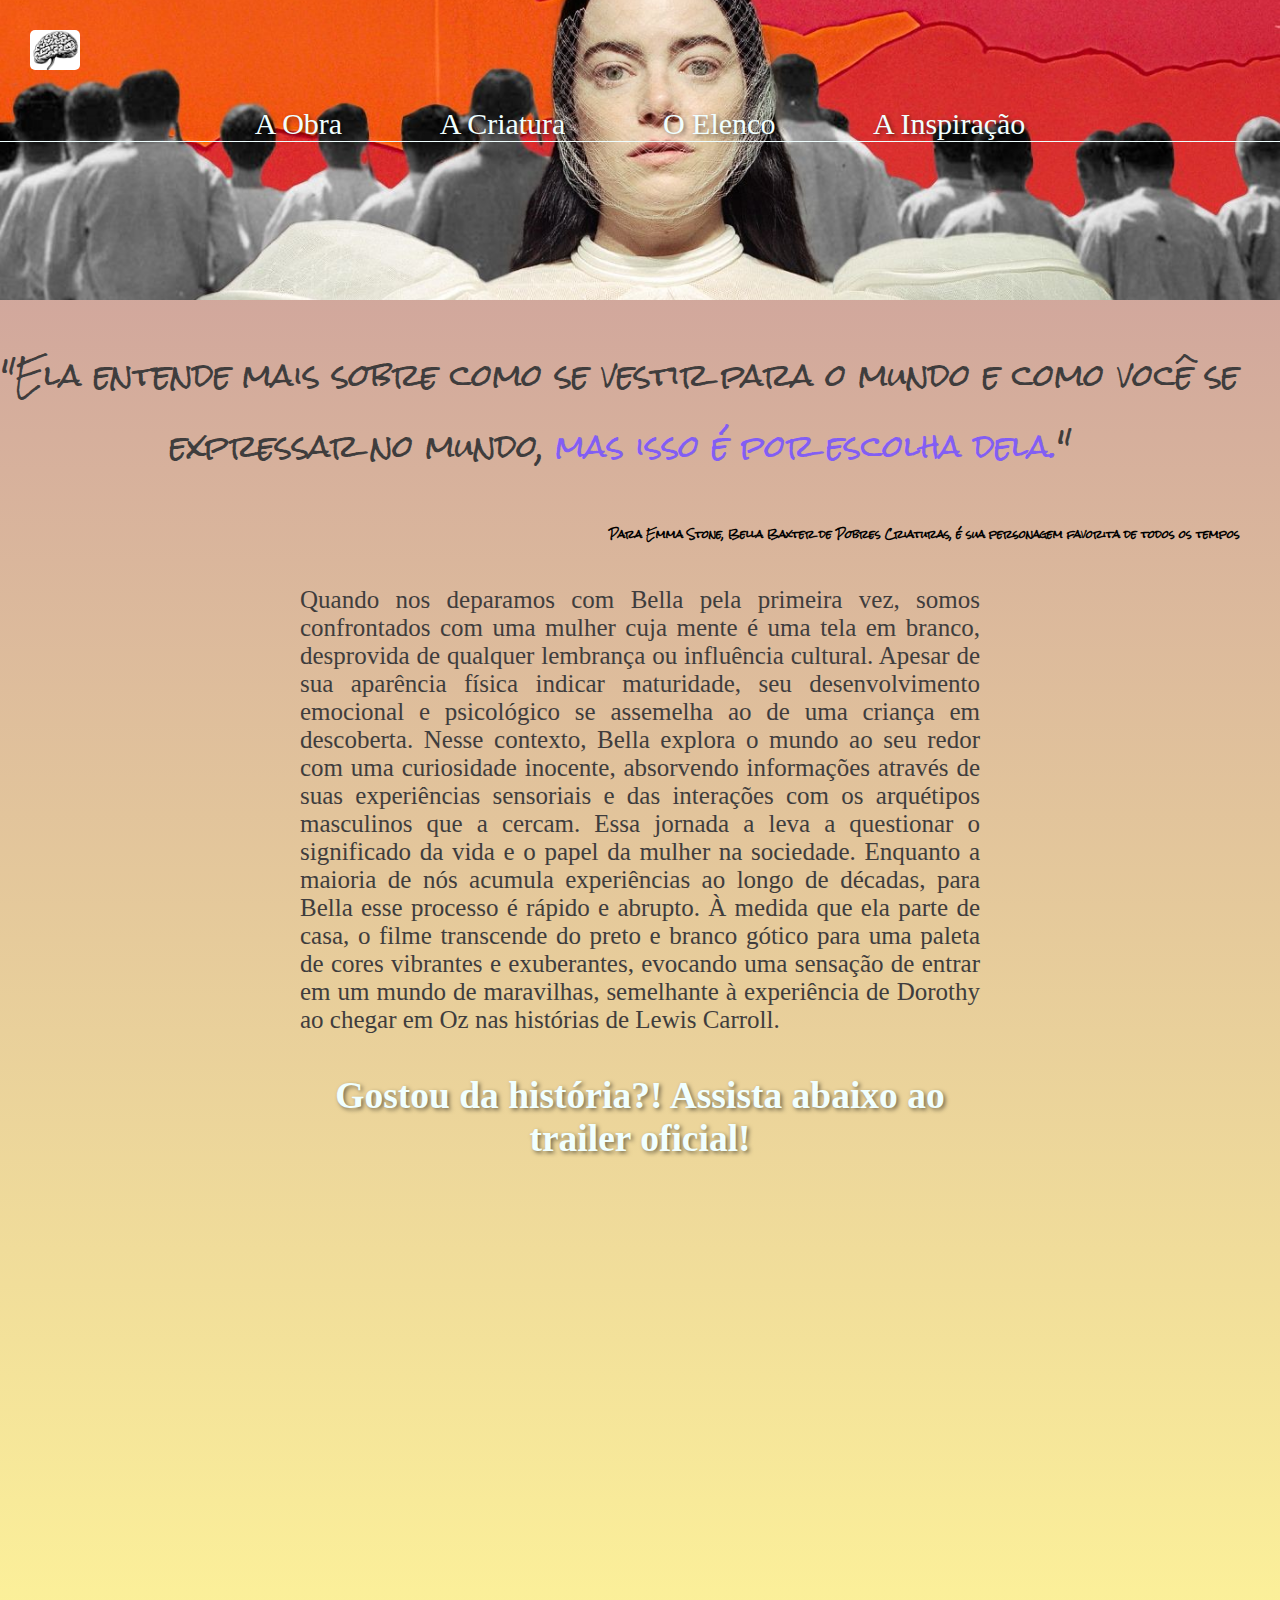
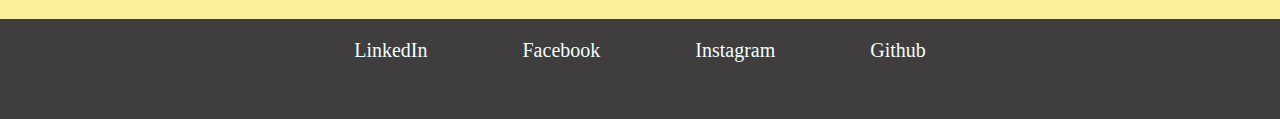
<file: acriatura.html>
<!DOCTYPE html>
<html lang="en">
  <head>
    <meta charset="UTF-8" />
    <meta name="viewport" content="width=device-width, initial-scale=1.0" />
    <title>A Criatura</title>
    <link rel="stylesheet" href="./assets/css/acriatura.css" />
  </head>
  <!--Fonte Rock Salt-->
  <link rel="preconnect" href="https://fonts.googleapis.com" />
  <link rel="preconnect" href="https://fonts.gstatic.com" crossorigin />
  <link
    href="https://fonts.googleapis.com/css2?family=Merienda:wght@300..900&family=Rock+Salt&family=Satisfy&family=Zeyada&display=swap"
    rel="stylesheet"
  />

  <body>
    <header>
      <!--Navegação-->
      <nav class="barraNavegacao">
        <span>
          <!--Logo-->
          <a href="index.html">
            <img
              src="./assets/img/poorthings (3).png"
              class="barraNavegacao__logo"
              alt="Ilustração de cérebro em gravura"
            />
          </a>
        </span>
        <span class="barraNavegacao__botao">
          <span
            ><a class="barraNavegacao__botao--1" href="aobra.html"
              >A Obra</a
            ></span
          >
          <span
            ><a class="barraNavegacao__botao--2" href="acriatura.html"
              >A Criatura</a
            ></span
          >
          <span
            ><a class="barraNavegacao__botao--3" href="oelenco.html"
              >O Elenco</a
            ></span
          >
          <span
            ><a class="barraNavegacao__botao--4" href="ainspiracao.html"
              >A Inspiração</a
            ></span
          >
        </span>
      </nav>
    </header>
    <section>
      <p class="titulo1">
        "Ela entende mais sobre como se vestir para o mundo e como você se
        expressar no mundo,
        <span class="purple"> mas isso é por escolha dela.</span>"
      </p>
      <div>
        <h1 class="citacao_emma">
          <b
            >Para Emma Stone, Bella Baxter de Pobres Criaturas, é sua personagem
            favorita de todos os tempos</b
          >
        </h1>
        <p class="texto_principal">
          Quando nos deparamos com Bella pela primeira vez, somos confrontados
          com uma mulher cuja mente é uma tela em branco, desprovida de qualquer
          lembrança ou influência cultural. Apesar de sua aparência física
          indicar maturidade, seu desenvolvimento emocional e psicológico se
          assemelha ao de uma criança em descoberta. Nesse contexto, Bella
          explora o mundo ao seu redor com uma curiosidade inocente, absorvendo
          informações através de suas experiências sensoriais e das interações
          com os arquétipos masculinos que a cercam. Essa jornada a leva a
          questionar o significado da vida e o papel da mulher na sociedade.
          Enquanto a maioria de nós acumula experiências ao longo de décadas,
          para Bella esse processo é rápido e abrupto. À medida que ela parte de
          casa, o filme transcende do preto e branco gótico para uma paleta de
          cores vibrantes e exuberantes, evocando uma sensação de entrar em um
          mundo de maravilhas, semelhante à experiência de Dorothy ao chegar em
          Oz nas histórias de Lewis Carroll.
        </p>
      </div>
      <div class="trailer">
        <div class="trailer_texto">
          <h2>Gostou da história?! Assista abaixo ao trailer oficial!</h2>
        </div>
        <iframe
          width="560"
          height="315"
          src="https://www.youtube.com/embed/9DEOJkmZLd8?si=k1knmjgFUyvX6itK"
          title="YouTube video player"
          frameborder="0"
          allow="accelerometer; autoplay; clipboard-write; encrypted-media; gyroscope; picture-in-picture; web-share"
          referrerpolicy="strict-origin-when-cross-origin"
          allowfullscreen
        ></iframe>
      </div>
    </section>
    <footer class="rodape_style">
      <!-- Código HTML do rodapé -->
      <span>
        <span
          ><a
            href="https://www.linkedin.com/in/igorarauj/"
            class="rodape_botao1"
            >LinkedIn</a
          ></span
        >
        <span
          ><a href="https://web.facebook.com/igormarauj/" class="rodape_botao2"
            >Facebook</a
          ></span
        >
        <span
          ><a href="https://www.instagram.com/igorarauj/" class="rodape_botao3"
            >Instagram</a
          ></span
        >
        <span
          ><a href="https://github.com/IgorArauj12" class="rodape_botao4"
            >Github</a
          ></span
        >
      </span>
    </footer>
  </body>
</html>
</file>
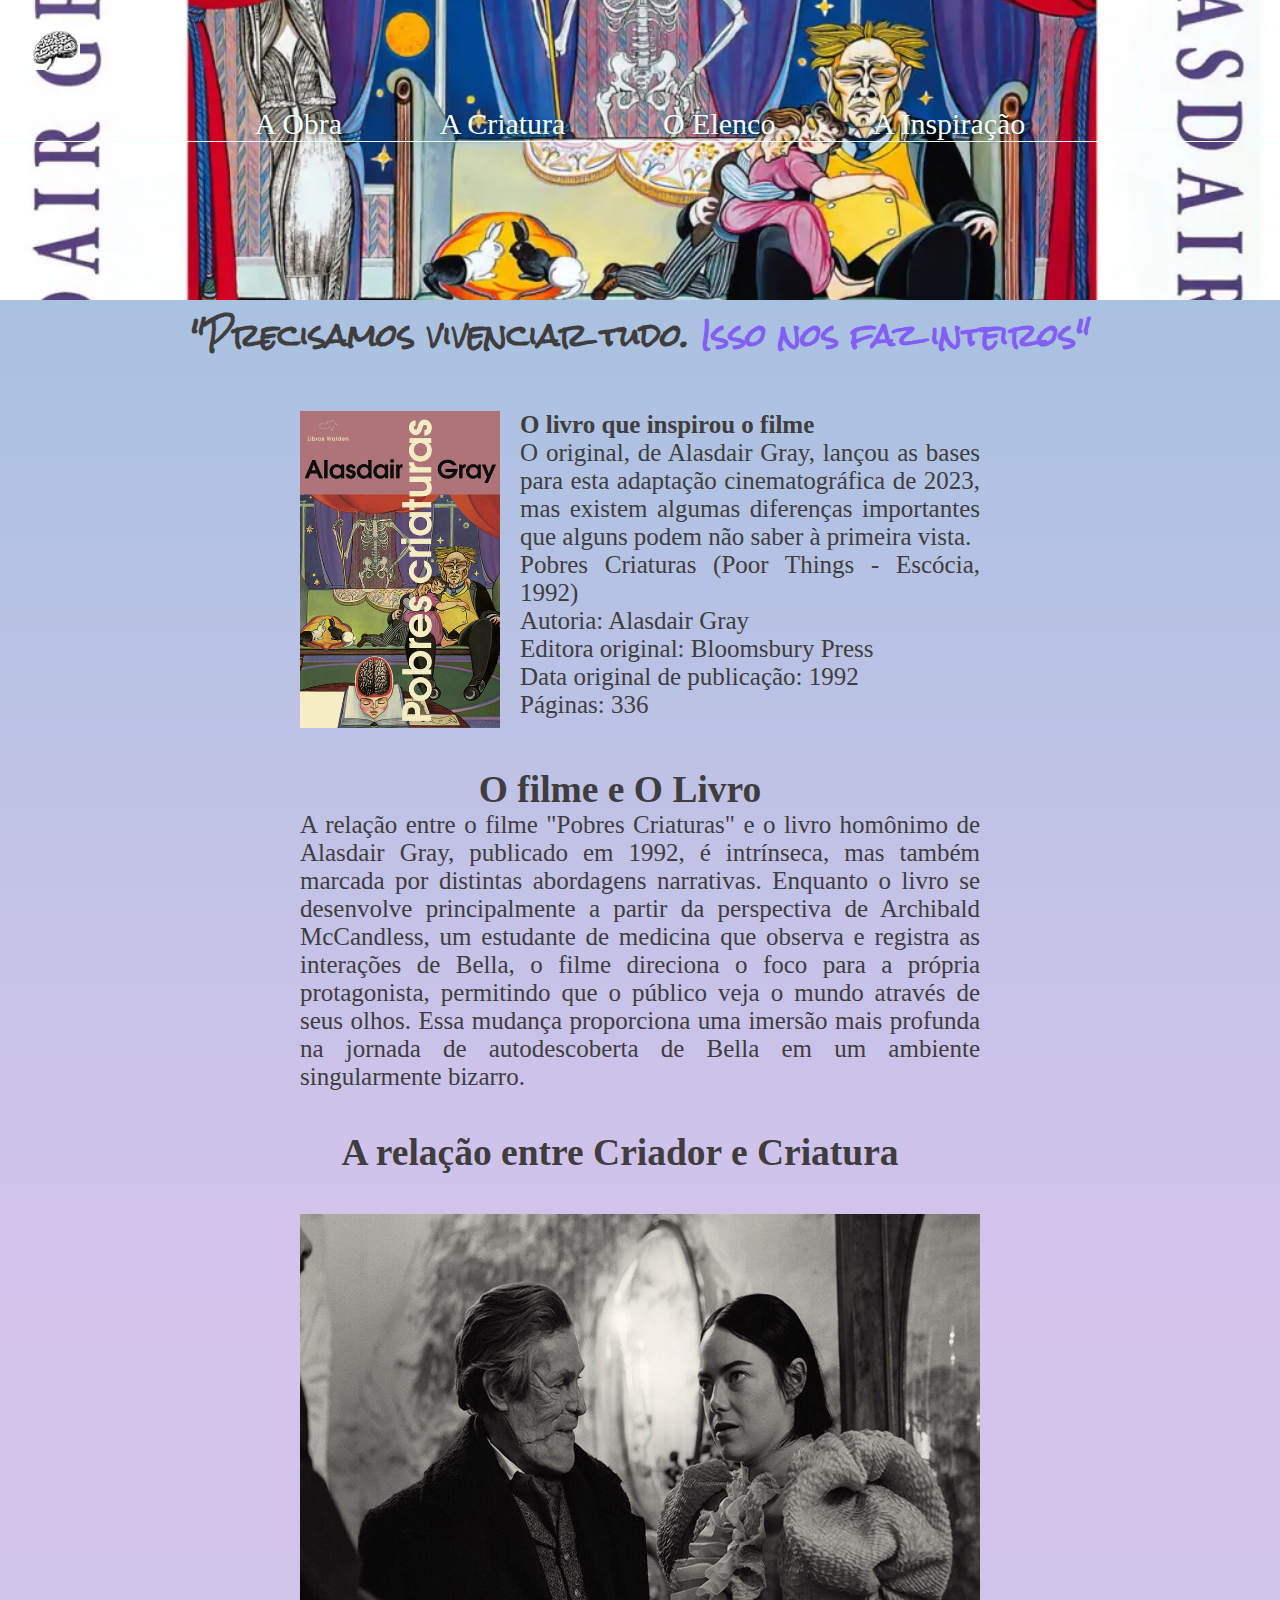
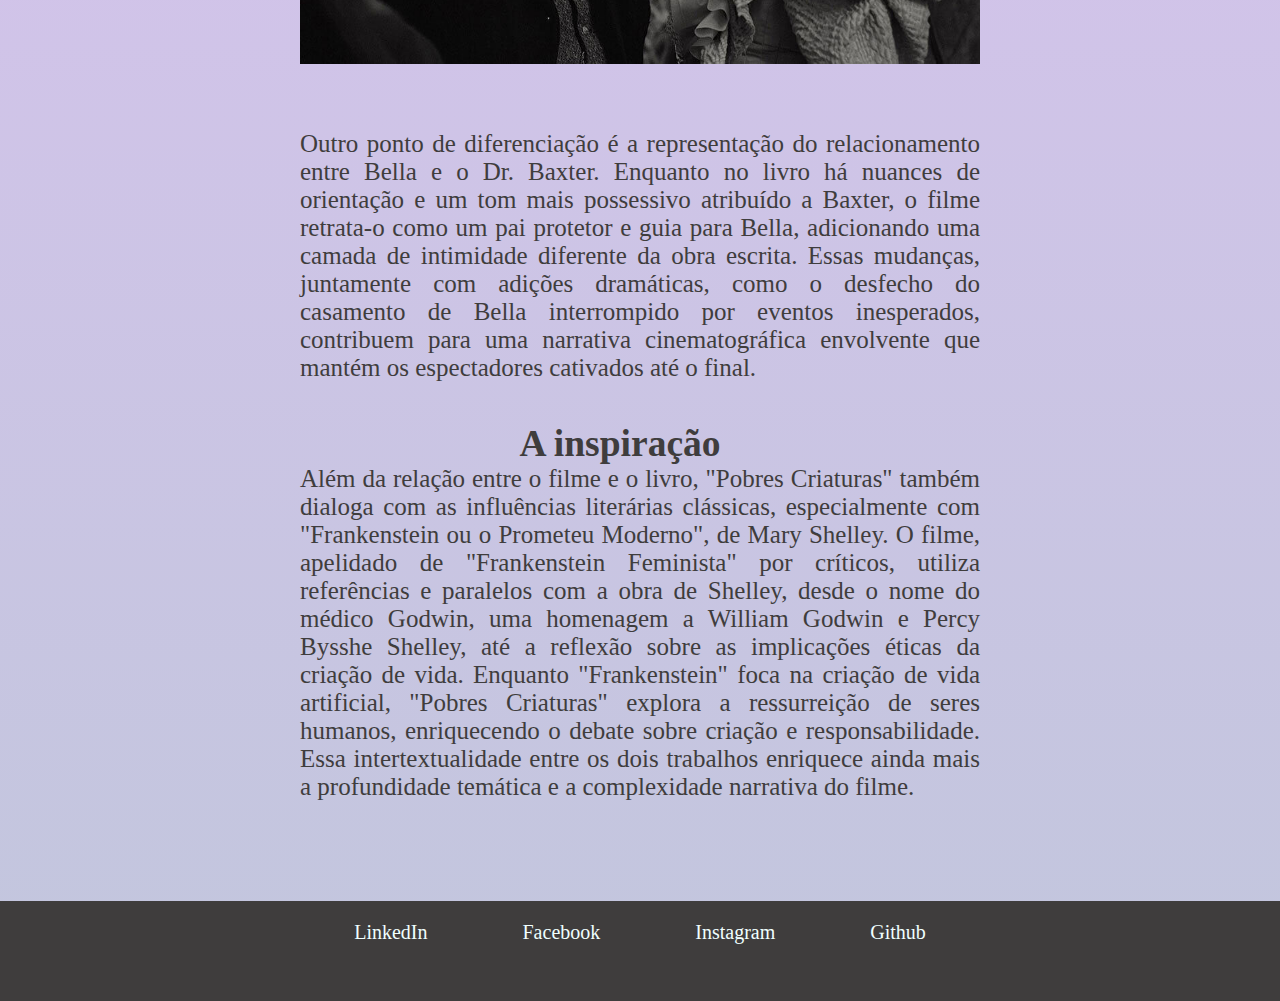
<file: ainspiracao.html>
<!DOCTYPE html>
<html lang="en">
  <head>
    <meta charset="UTF-8" />
    <meta name="viewport" content="width=device-width, initial-scale=1.0" />
    <title>A Inspiração</title>
    <link rel="stylesheet" href="./assets/css/ainspiracao.css" />
  </head>

  <!--Fonte Rock Salt-->
  <link rel="preconnect" href="https://fonts.googleapis.com" />
  <link rel="preconnect" href="https://fonts.gstatic.com" crossorigin />
  <link
    href="https://fonts.googleapis.com/css2?family=Merienda:wght@300..900&family=Rock+Salt&family=Satisfy&family=Zeyada&display=swap"
    rel="stylesheet"
  />

  <body>
    <header>
      <!--Navegação-->
      <nav class="barraNavegacao">
        <span>
          <!--Logo-->
          <a href="index.html">
            <img
              src="./assets/img/poorthings (3).png"
              class="barraNavegacao__logo"
              alt="Ilustração de cérebro em gravura"
            />
          </a>
        </span>
        <span class="barraNavegacao__botao">
          <span
            ><a class="barraNavegacao__botao--1" href="aobra.html"
              >A Obra</a
            ></span
          >
          <span
            ><a class="barraNavegacao__botao--2" href="acriatura.html"
              >A Criatura</a
            ></span
          >
          <span
            ><a class="barraNavegacao__botao--3" href="oelenco.html"
              >O Elenco</a
            ></span
          >
          <span
            ><a class="barraNavegacao__botao--4" href="ainspiracao.html"
              >A Inspiração</a
            ></span
          >
        </span>
      </nav>
    </header>
    <section>
      <div class="titulo1">
        <p>
          <b>
            "Precisamos vivenciar tudo.
            <span class="purple">Isso nos faz inteiros"</span>
          </b>
        </p>
      </div>
      <div class="textos-inspiracao">
        <span class="capa-livro">
          <img
            src="./assets/img/livro.webp"
            alt="Capa do livro original"
            class="img_inspiracao"
          />
          <ol class="lista-livro">
            <li><b>O livro que inspirou o filme</b></li>
            <li>
              O original, de Alasdair Gray, lançou as bases para esta adaptação
              cinematográfica de 2023, mas existem algumas diferenças
              importantes que alguns podem não saber à primeira vista.
            </li>
            <li>Pobres Criaturas (Poor Things - Escócia, 1992)</li>
            <li>Autoria: Alasdair Gray</li>
            <li>Editora original: Bloomsbury Press</li>
            <li>Data original de publicação: 1992</li>
            <li>Páginas: 336</li>
          </ol>
        </span>
      </div>
      <div class="textos-inspiracao">
        <h2 class="subtitulos"><b>O filme e O Livro</b></h2>

        <p>
          A relação entre o filme "Pobres Criaturas" e o livro homônimo de
          Alasdair Gray, publicado em 1992, é intrínseca, mas também marcada por
          distintas abordagens narrativas. Enquanto o livro se desenvolve
          principalmente a partir da perspectiva de Archibald McCandless, um
          estudante de medicina que observa e registra as interações de Bella, o
          filme direciona o foco para a própria protagonista, permitindo que o
          público veja o mundo através de seus olhos. Essa mudança proporciona
          uma imersão mais profunda na jornada de autodescoberta de Bella em um
          ambiente singularmente bizarro.
        </p>

        <h2>
          <p class="subtitulos"><b>A relação entre Criador e Criatura</b></p>
        </h2>

        <img
          src="./assets/img/Carrossel (6).jpg"
          alt="Bella Baxter e Dr.Baxter"
          class="img-principal"
        />

        <p class="textos-padrao">
          Outro ponto de diferenciação é a representação do relacionamento entre
          Bella e o Dr. Baxter. Enquanto no livro há nuances de orientação e um
          tom mais possessivo atribuído a Baxter, o filme retrata-o como um pai
          protetor e guia para Bella, adicionando uma camada de intimidade
          diferente da obra escrita. Essas mudanças, juntamente com adições
          dramáticas, como o desfecho do casamento de Bella interrompido por
          eventos inesperados, contribuem para uma narrativa cinematográfica
          envolvente que mantém os espectadores cativados até o final.
        </p>
        <h2>
          <p class="subtitulos"><b>A inspiração</b></p>
        </h2>

        <p>
          Além da relação entre o filme e o livro, "Pobres Criaturas" também
          dialoga com as influências literárias clássicas, especialmente com
          "Frankenstein ou o Prometeu Moderno", de Mary Shelley. O filme,
          apelidado de "Frankenstein Feminista" por críticos, utiliza
          referências e paralelos com a obra de Shelley, desde o nome do médico
          Godwin, uma homenagem a William Godwin e Percy Bysshe Shelley, até a
          reflexão sobre as implicações éticas da criação de vida. Enquanto
          "Frankenstein" foca na criação de vida artificial, "Pobres Criaturas"
          explora a ressurreição de seres humanos, enriquecendo o debate sobre
          criação e responsabilidade. Essa intertextualidade entre os dois
          trabalhos enriquece ainda mais a profundidade temática e a
          complexidade narrativa do filme.
        </p>
      </div>
    </section>
    <footer class="rodape_style">
      <!-- Código HTML do rodapé -->
      <span>
        <span
          ><a
            href="https://www.linkedin.com/in/igorarauj/"
            class="rodape_botao1"
            >LinkedIn</a
          ></span
        >
        <span
          ><a href="https://web.facebook.com/igormarauj/" class="rodape_botao2"
            >Facebook</a
          ></span
        >
        <span
          ><a href="https://www.instagram.com/igorarauj/" class="rodape_botao3"
            >Instagram</a
          ></span
        >
        <span
          ><a href="https://github.com/IgorArauj12" class="rodape_botao4"
            >Github</a
          ></span
        >
      </span>
    </footer>
  </body>
</html>
</file>
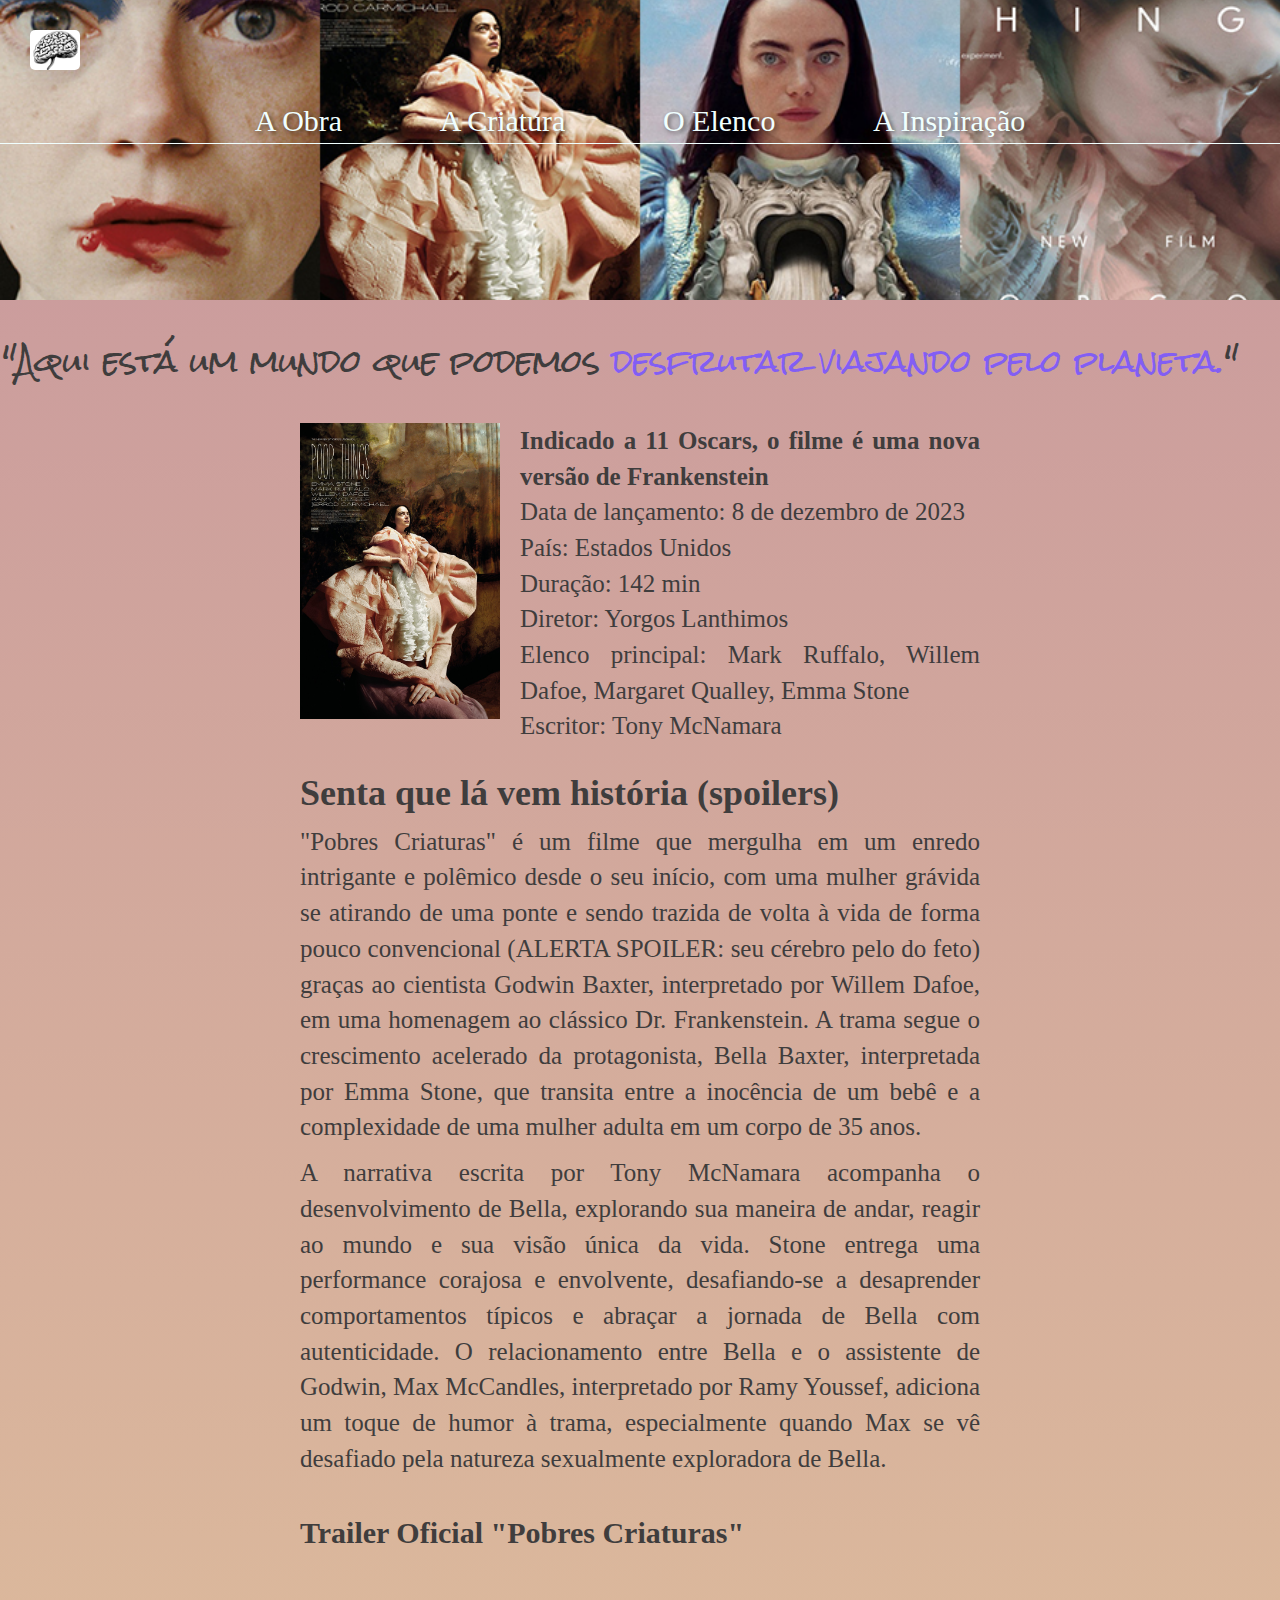
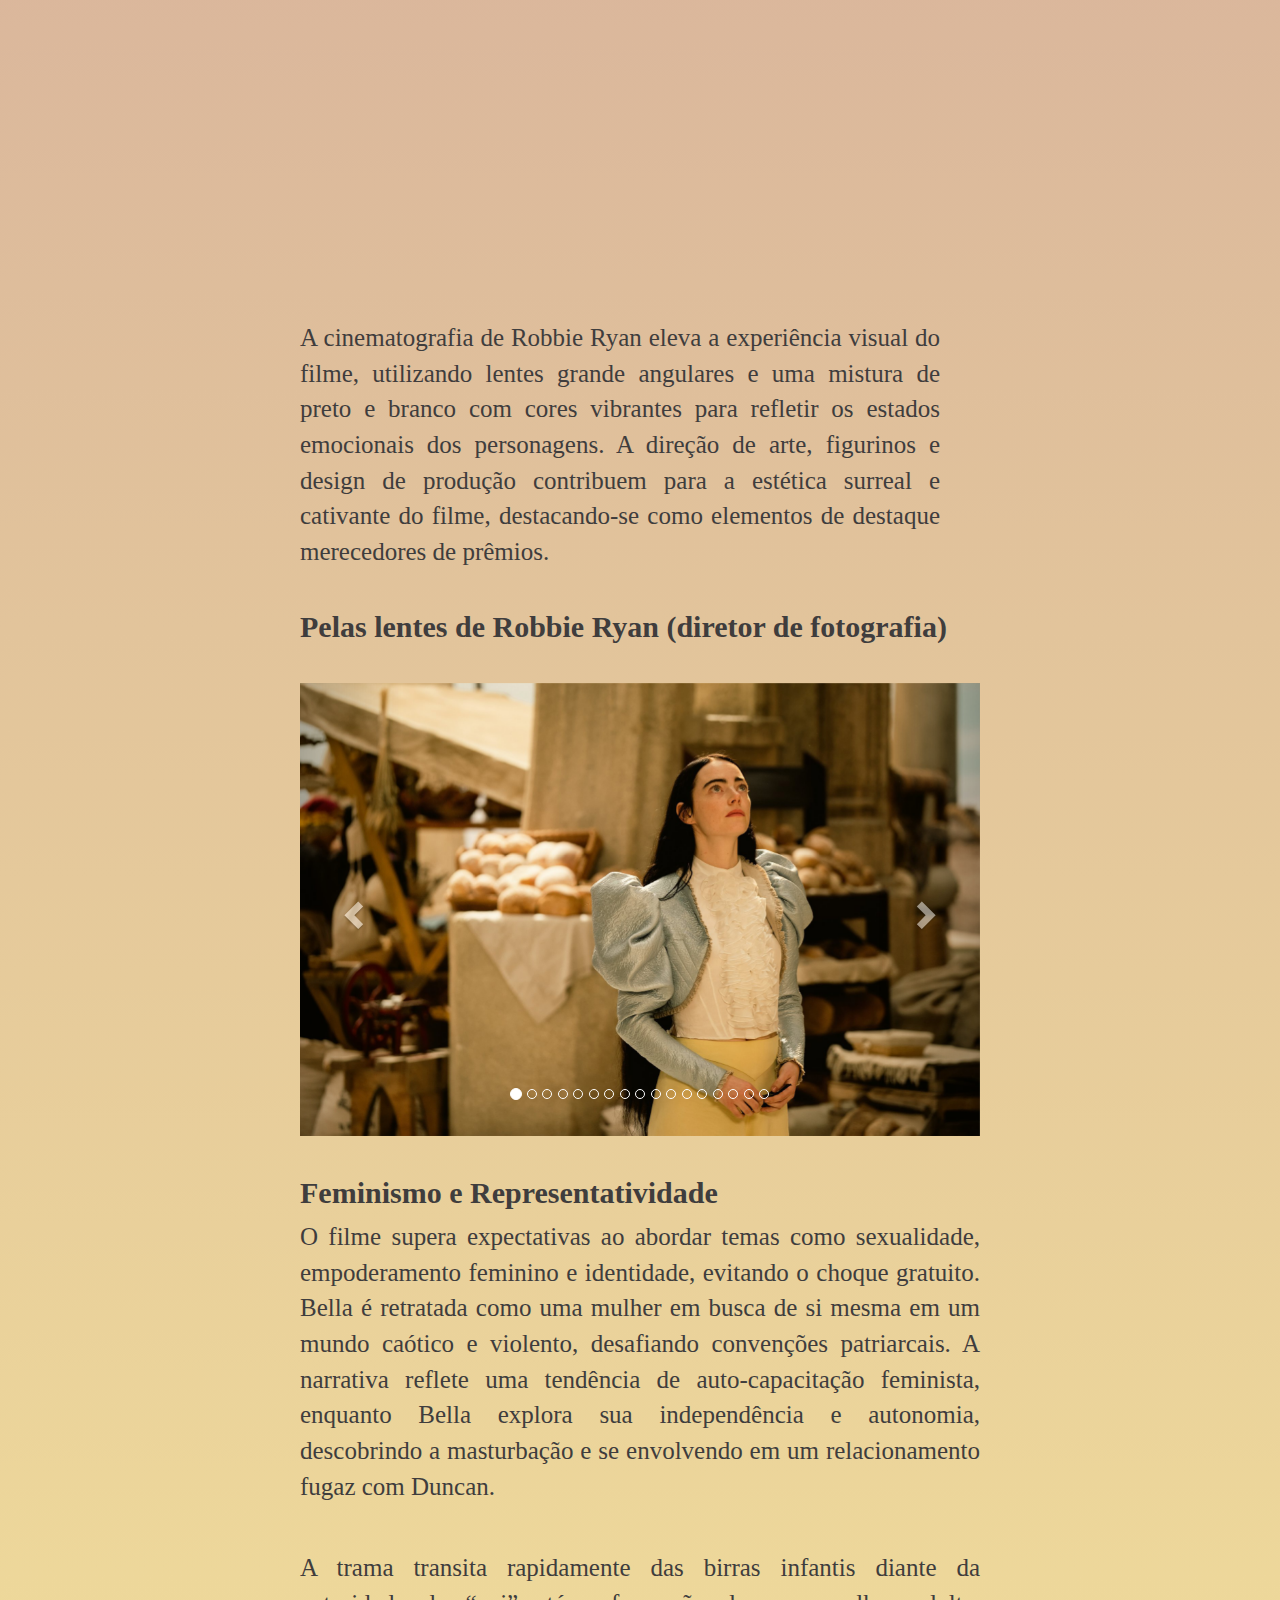
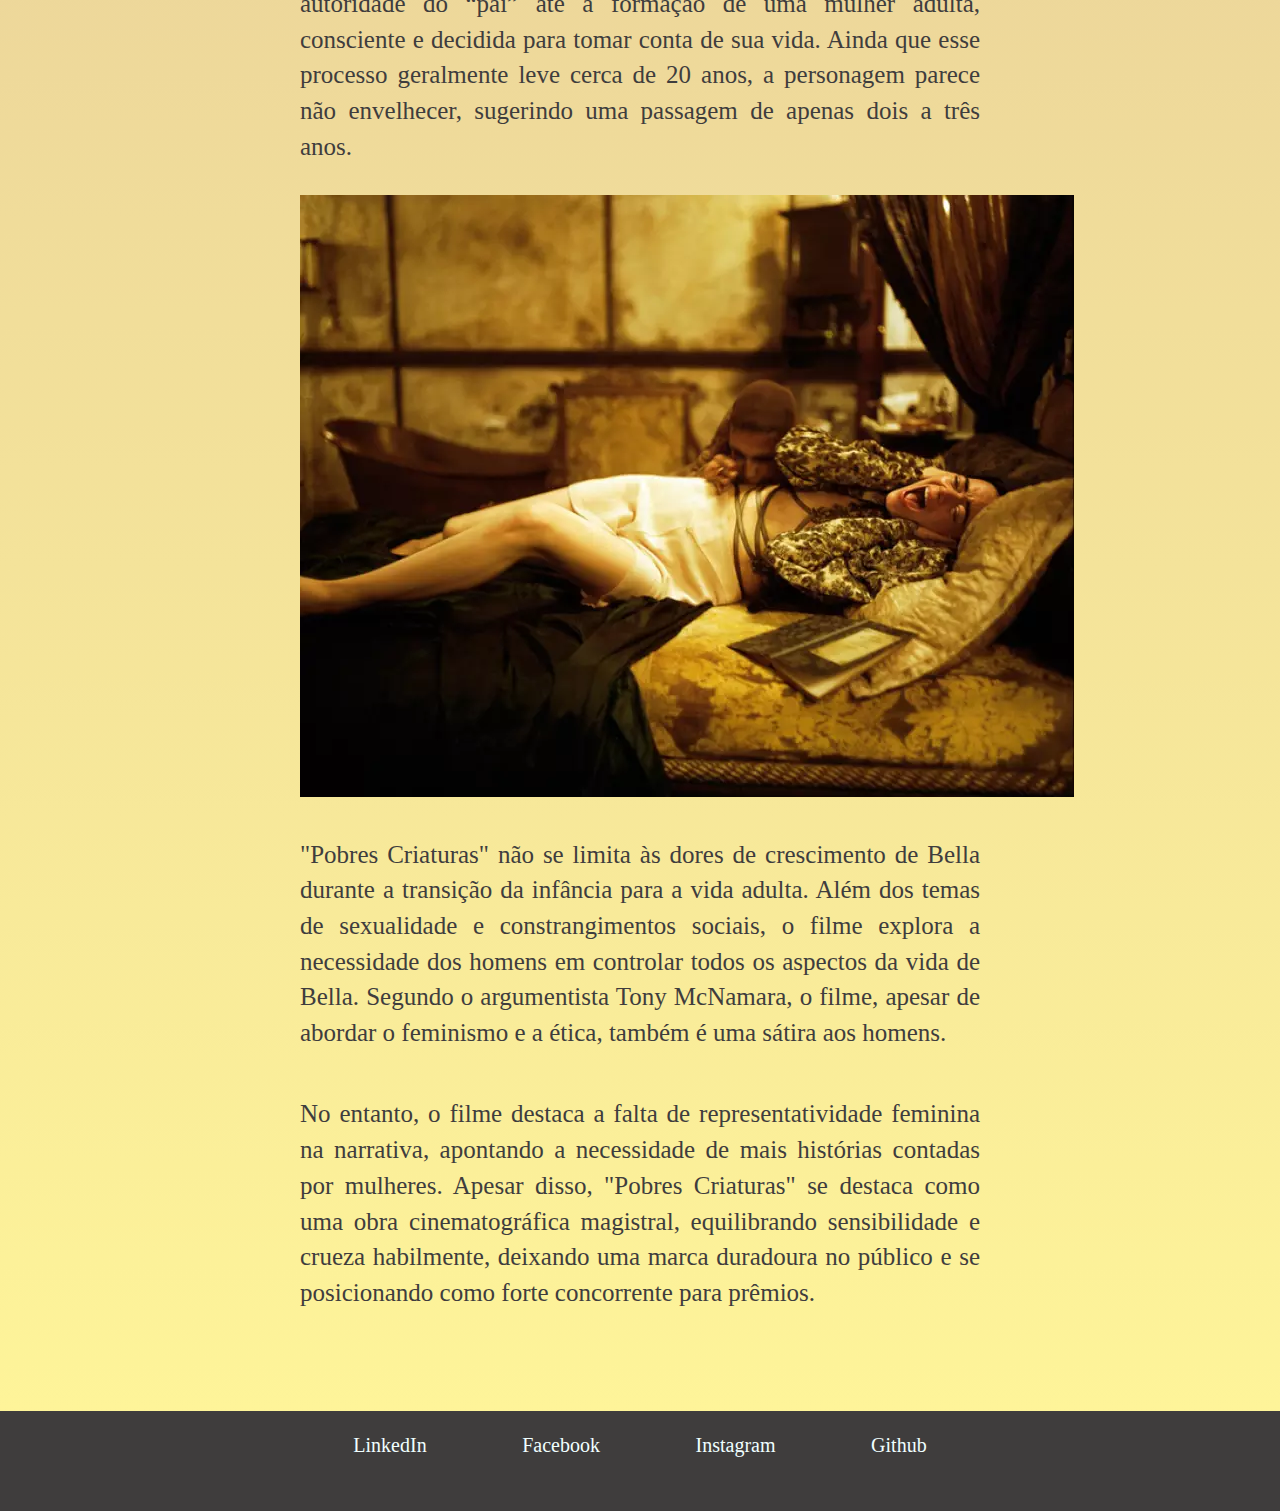
<file: aobra.html>
<!DOCTYPE html>
<html lang="en">
  <head>
    <meta charset="UTF-8" />
    <meta name="viewport" content="width=device-width, initial-scale=1.0" />
    <title>A Obra</title>
    <link rel="stylesheet" href="./assets/css/aobra.css" />
    <link
      rel="stylesheet"
      href="https://maxcdn.bootstrapcdn.com/bootstrap/3.3.7/css/bootstrap.min.css"
    />
    <script src="https://ajax.googleapis.com/ajax/libs/jquery/3.2.1/jquery.min.js"></script>
    <script src="https://maxcdn.bootstrapcdn.com/bootstrap/3.3.7/js/bootstrap.min.js"></script>
    <!--Fonte Rock Salt-->
    <link rel="preconnect" href="https://fonts.googleapis.com" />
    <link rel="preconnect" href="https://fonts.gstatic.com" crossorigin />
    <link
      href="https://fonts.googleapis.com/css2?family=Merienda:wght@300..900&family=Rock+Salt&family=Satisfy&family=Zeyada&display=swap"
      rel="stylesheet"
    />
  </head>
  <body>
    <header>
      <!--Navegação-->
      <nav class="barraNavegacao">
        <span>
          <!--Logo-->
          <a href="index.html">
            <img
              src="./assets/img/poorthings (3).png"
              class="barraNavegacao__logo"
              alt="Ilustração de cérebro em gravura"
            />
          </a>
        </span>
        <span class="barraNavegacao__botao">
          <span
            ><a class="barraNavegacao__botao--1" href="aobra.html"
              >A Obra</a
            ></span
          >
          <span
            ><a class="barraNavegacao__botao--2" href="acriatura.html"
              >A Criatura</a
            ></span
          >
          <span
            ><a class="barraNavegacao__botao--3" href="oelenco.html"
              >O Elenco</a
            ></span
          >
          <span
            ><a class="barraNavegacao__botao--4" href="ainspiracao.html"
              >A Inspiração</a
            ></span
          >
        </span>
      </nav>
    </header>
    <!--Behind scenes + Galeria de fotos | Onde foi gravado -->
    <section>
      <p class="titulo1">
        "Aqui está um mundo que podemos
        <span class="purple">desfrutar viajando pelo planeta.</span>"
      </p>
      <div>
        <article class="texto-main side-by-side">
          <span class="poster-texto">
            <img
              src="./assets/img/poorthings (1).jpg"
              class="img_obra"
              alt="segundo poster oficial da obra"
            />
            <ol class="lista-filme">
              <li>
                <b
                  >Indicado a 11 Oscars, o filme é uma nova versão de
                  Frankenstein</b
                >
              </li>
              <li>Data de lançamento: 8 de dezembro de 2023</li>
              <li>País: Estados Unidos</li>
              <li>Duração: 142 min</li>
              <li>Diretor: Yorgos Lanthimos</li>
              <li>
                Elenco principal: Mark Ruffalo, Willem Dafoe, Margaret Qualley,
                Emma Stone
              </li>
              <li>Escritor: Tony McNamara</li>
            </ol>
          </span>
          <main>
            <div>
              <h1><b>Senta que lá vem história (spoilers)</b></h1>
            </div>
            <p>
              "Pobres Criaturas" é um filme que mergulha em um enredo intrigante
              e polêmico desde o seu início, com uma mulher grávida se atirando
              de uma ponte e sendo trazida de volta à vida de forma pouco
              convencional (ALERTA SPOILER: seu cérebro pelo do feto) graças ao
              cientista Godwin Baxter, interpretado por Willem Dafoe, em uma
              homenagem ao clássico Dr. Frankenstein. A trama segue o
              crescimento acelerado da protagonista, Bella Baxter, interpretada
              por Emma Stone, que transita entre a inocência de um bebê e a
              complexidade de uma mulher adulta em um corpo de 35 anos.
            </p>
            <div>
              <p>
                A narrativa escrita por Tony McNamara acompanha o
                desenvolvimento de Bella, explorando sua maneira de andar,
                reagir ao mundo e sua visão única da vida. Stone entrega uma
                performance corajosa e envolvente, desafiando-se a desaprender
                comportamentos típicos e abraçar a jornada de Bella com
                autenticidade. O relacionamento entre Bella e o assistente de
                Godwin, Max McCandles, interpretado por Ramy Youssef, adiciona
                um toque de humor à trama, especialmente quando Max se vê
                desafiado pela natureza sexualmente exploradora de Bella.
              </p>
            </div>
          </main>
          <div class="Trailer">
            <h2><b>Trailer Oficial "Pobres Criaturas"</b></h2>
            <iframe
              width="700"
              height="315"
              src="https://www.youtube.com/embed/kYacgH4W1wY?si=QZBHPuBbSxmLsAFj"
              title="YouTube video player"
              frameborder="0"
              allow="accelerometer; autoplay; clipboard-write; encrypted-media; gyroscope; picture-in-picture; web-share"
              referrerpolicy="strict-origin-when-cross-origin"
              allowfullscreen
            ></iframe>
            <br />
            <br />

            <p>
              A cinematografia de Robbie Ryan eleva a experiência visual do
              filme, utilizando lentes grande angulares e uma mistura de preto e
              branco com cores vibrantes para refletir os estados emocionais dos
              personagens. A direção de arte, figurinos e design de produção
              contribuem para a estética surreal e cativante do filme,
              destacando-se como elementos de destaque merecedores de prêmios.
            </p>
          </div>
        </article>
      </div>
      <!--Carrossel de imagens-->
      <div class="Carrossel-texto">
        <h2><b>Pelas lentes de Robbie Ryan (diretor de fotografia)</b></h2>
      </div>
      <div class="Carrossel-final">
        <div id="myCarousel" class="carousel slide" data-ride="carousel">
          <!-- Quantidade de quadros -->
          <ol class="carousel-indicators">
            <li data-target="#myCarousel" data-slide-to="0" class="active"></li>
            <li data-target="#myCarousel" data-slide-to="1"></li>
            <li data-target="#myCarousel" data-slide-to="2"></li>
            <li data-target="#myCarousel" data-slide-to="3"></li>
            <li data-target="#myCarousel" data-slide-to="4"></li>
            <li data-target="#myCarousel" data-slide-to="5"></li>
            <li data-target="#myCarousel" data-slide-to="6"></li>
            <li data-target="#myCarousel" data-slide-to="8"></li>
            <li data-target="#myCarousel" data-slide-to="9"></li>
            <li data-target="#myCarousel" data-slide-to="10"></li>
            <li data-target="#myCarousel" data-slide-to="11"></li>
            <li data-target="#myCarousel" data-slide-to="12"></li>
            <li data-target="#myCarousel" data-slide-to="13"></li>
            <li data-target="#myCarousel" data-slide-to="14"></li>
            <li data-target="#myCarousel" data-slide-to="15"></li>
            <li data-target="#myCarousel" data-slide-to="16"></li>
            <li data-target="#myCarousel" data-slide-to="17"></li>
          </ol>

          <!-- Imagens -->
          <div class="carousel-inner">
            <div class="item active">
              <img src="./assets/img/Carrossel (1).jpg" alt="Cenário" />
            </div>
            <div class="item">
              <img src="./assets/img/Carrossel (1).jpeg" alt="Cenário" />
            </div>
            <div class="item">
              <img src="./assets/img/Carrossel (1).png" alt="Cenário" />
            </div>
            <div class="item">
              <img src="./assets/img/Carrossel (1).webp" alt="Cenário" />
            </div>
            <div class="item">
              <img src="./assets/img/Carrossel (1).png" alt="Cenário" />
            </div>
            <div class="item">
              <img src="./assets/img/Carrossel (2).jpeg" alt="Cenário" />
            </div>
            <div class="item">
              <img src="./assets/img/Carrossel (2).webp" alt="Cenário" />
            </div>
            <div class="item">
              <img src="./assets/img/Carrossel (3).jpg" alt="Cenário" />
            </div>
            <div class="item">
              <img src="./assets/img/Carrossel (3).webp" alt="Cenário" />
            </div>
            <div class="item">
              <img src="./assets/img/Carrossel (4).webp" alt="Cenário" />
            </div>
            <div class="item">
              <img src="./assets/img/Carrossel (5).jpg" alt="Cenário" />
            </div>
            <div class="item">
              <img src="./assets/img/Carrossel (5).webp" alt="Cenário" />
            </div>
            <div class="item">
              <img src="./assets/img/Carrossel (6).jpg" alt="Cenário" />
            </div>
            <div class="item">
              <img src="./assets/img/Carrossel (6).webp" alt="Cenário" />
            </div>
            <div class="item">
              <img src="./assets/img/Carrossel (7).jpg" alt="Cenário" />
            </div>
            <div class="item">
              <img src="./assets/img/Carrossel (8).jpg" alt="Cenário" />
            </div>
          </div>

          <!-- Esquerda e Direita -->
          <a class="left carousel-control" href="#myCarousel" data-slide="prev">
            <span class="glyphicon glyphicon-chevron-left"></span>
            <span class="sr-only">Anterior</span>
          </a>
          <a
            class="right carousel-control"
            href="#myCarousel"
            data-slide="next"
          >
            <span class="glyphicon glyphicon-chevron-right"></span>
            <span class="sr-only">Próximo</span>
          </a>
        </div>
      </div>
      <div class="Carrossel-texto">
        <h2><b>Feminismo e Representatividade</b></h2>
        <p>
          O filme supera expectativas ao abordar temas como sexualidade,
          empoderamento feminino e identidade, evitando o choque gratuito. Bella
          é retratada como uma mulher em busca de si mesma em um mundo caótico e
          violento, desafiando convenções patriarcais. A narrativa reflete uma
          tendência de auto-capacitação feminista, enquanto Bella explora sua
          independência e autonomia, descobrindo a masturbação e se envolvendo
          em um relacionamento fugaz com Duncan.
        </p>
        <br />
        <p>
          A trama transita rapidamente das birras infantis diante da autoridade
          do “pai” até a formação de uma mulher adulta, consciente e decidida
          para tomar conta de sua vida. Ainda que esse processo geralmente leve
          cerca de 20 anos, a personagem parece não envelhecer, sugerindo uma
          passagem de apenas dois a três anos.
        </p>
      </div>
      <br />
      <img
        src="./assets/img/grito.webp"
        alt="Bella Baxter deitada na cama enquanto um espírito morde sua carne"
        class="imagem-final"
      />
      <div class="Carrossel-texto">
        <p>
          "Pobres Criaturas" não se limita às dores de crescimento de Bella
          durante a transição da infância para a vida adulta. Além dos temas de
          sexualidade e constrangimentos sociais, o filme explora a necessidade
          dos homens em controlar todos os aspectos da vida de Bella. Segundo o
          argumentista Tony McNamara, o filme, apesar de abordar o feminismo e a
          ética, também é uma sátira aos homens.
        </p>
        <br />
        <p>
          No entanto, o filme destaca a falta de representatividade feminina na
          narrativa, apontando a necessidade de mais histórias contadas por
          mulheres. Apesar disso, "Pobres Criaturas" se destaca como uma obra
          cinematográfica magistral, equilibrando sensibilidade e crueza
          habilmente, deixando uma marca duradoura no público e se posicionando
          como forte concorrente para prêmios.
        </p>
      </div>
    </section>
    <footer class="rodape_style">
      <!-- Código HTML do rodapé -->
      <span>
        <span
          ><a
            href="https://www.linkedin.com/in/igorarauj/"
            class="rodape_botao1"
            >LinkedIn</a
          ></span
        >
        <span
          ><a href="https://web.facebook.com/igormarauj/" class="rodape_botao2"
            >Facebook</a
          ></span
        >
        <span
          ><a href="https://www.instagram.com/igorarauj/" class="rodape_botao3"
            >Instagram</a
          ></span
        >
        <span
          ><a href="https://github.com/IgorArauj12" class="rodape_botao4"
            >Github</a
          ></span
        >
      </span>
    </footer>
    <script
      src="https://cdn.jsdelivr.net/npm/bootstrap@5.3.3/dist/js/bootstrap.bundle.min.js"
      integrity="sha384-YvpcrYf0tY3lHB60NNkmXc5s9fDVZLESaAA55NDzOxhy9GkcIdslK1eN7N6jIeHz"
      crossorigin="anonymous"
    ></script>
  </body>
</html>
</file>
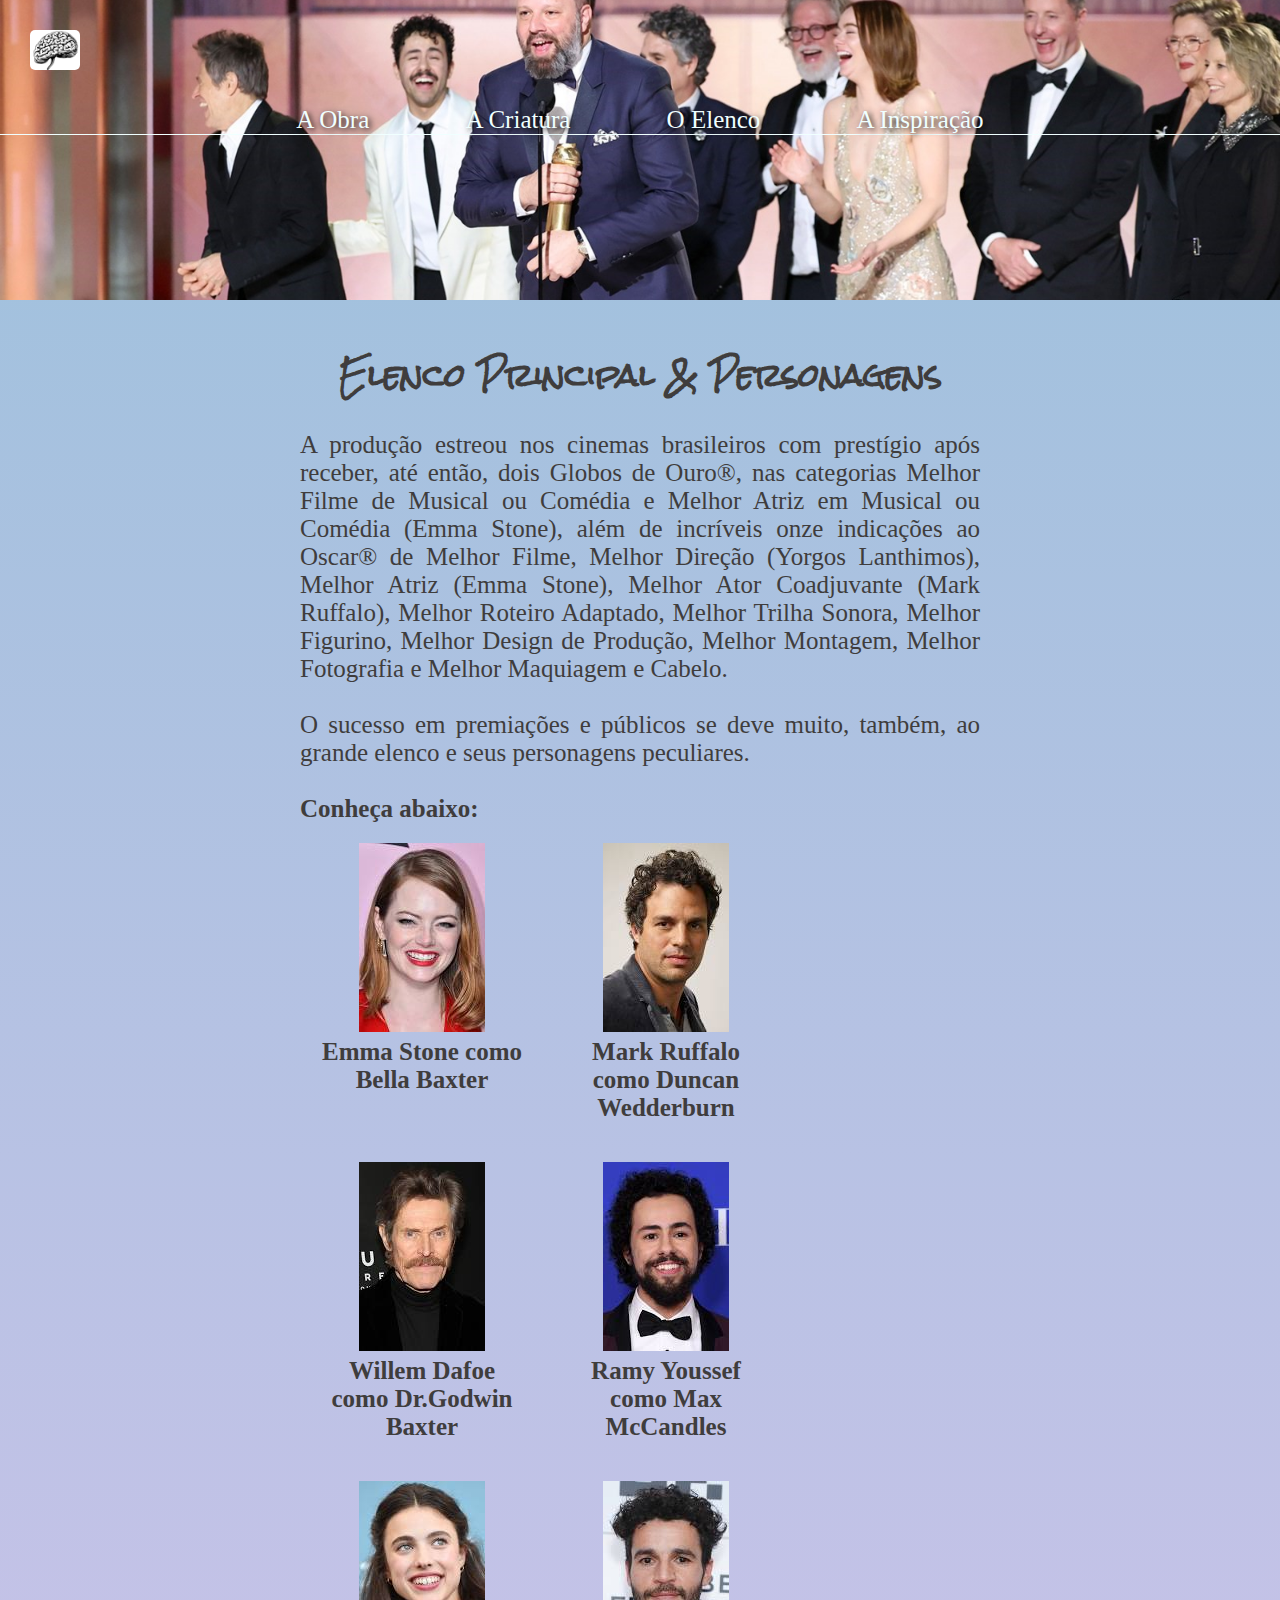
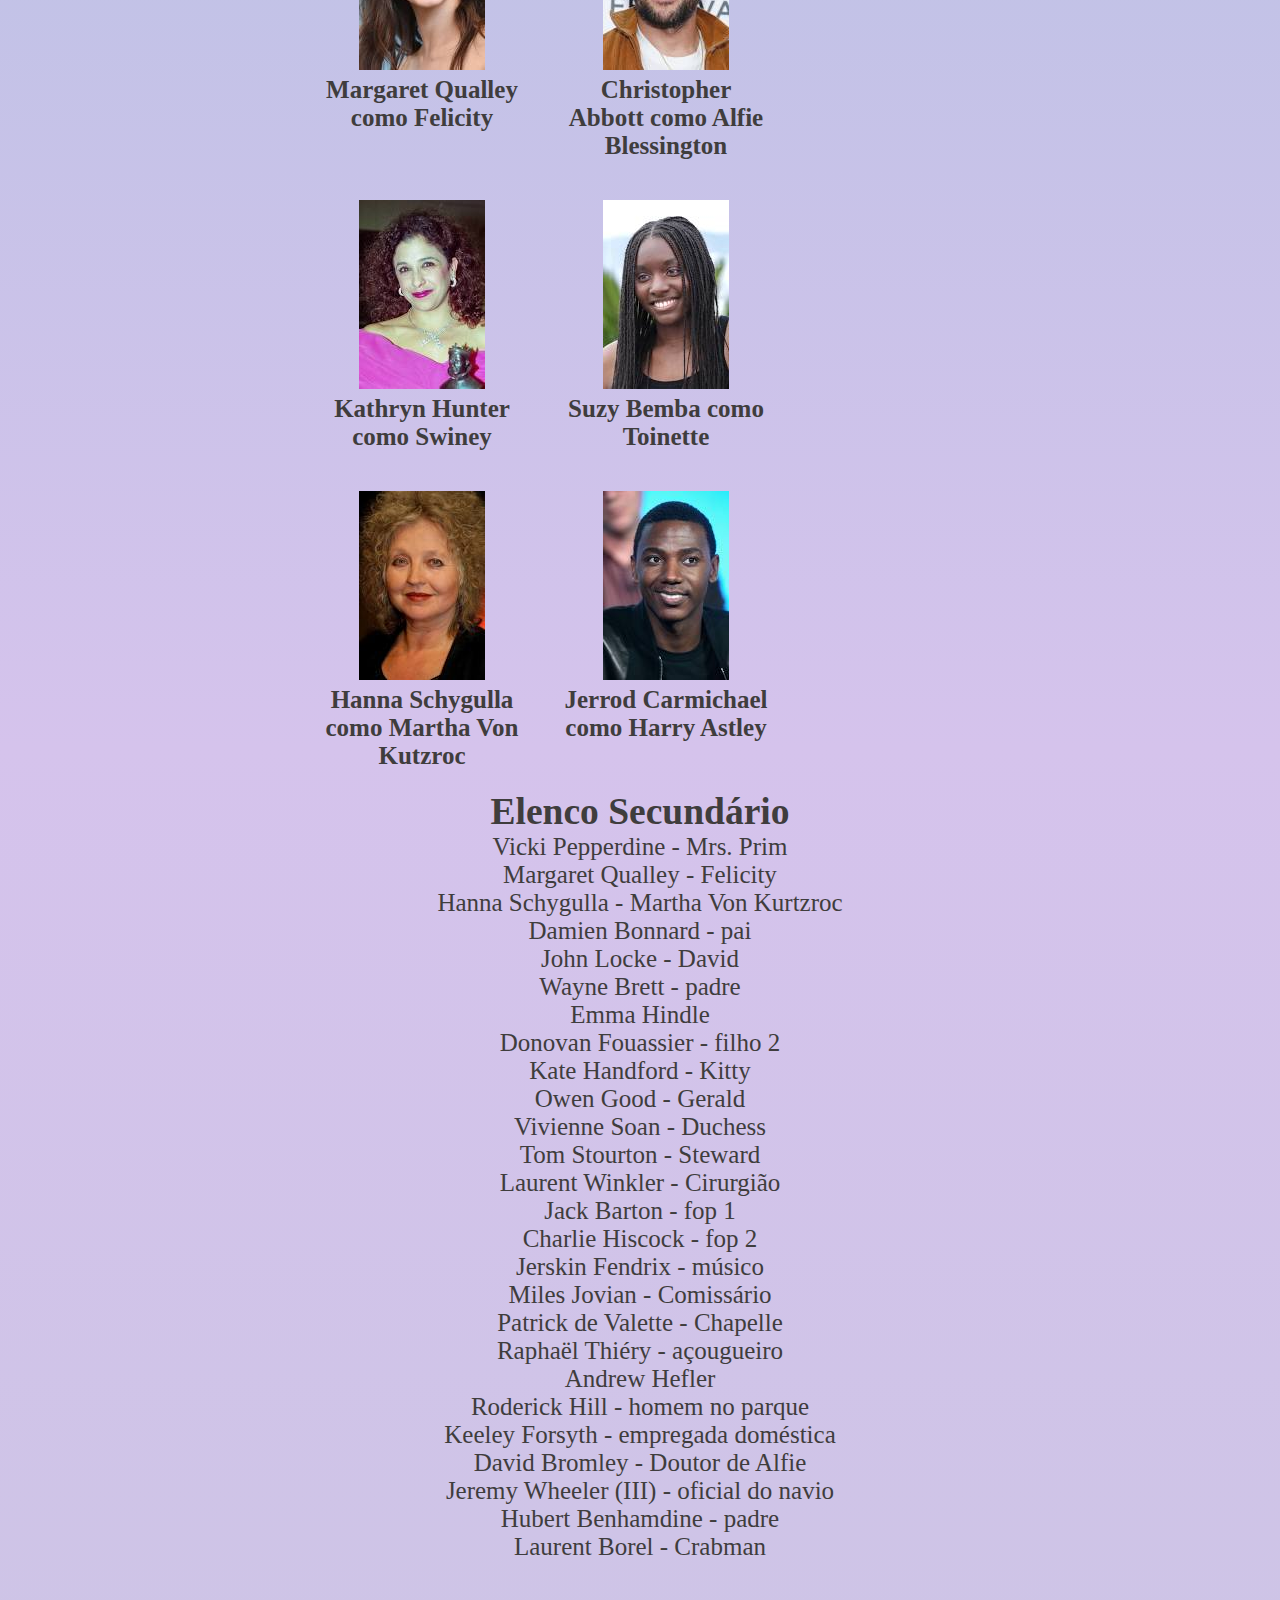
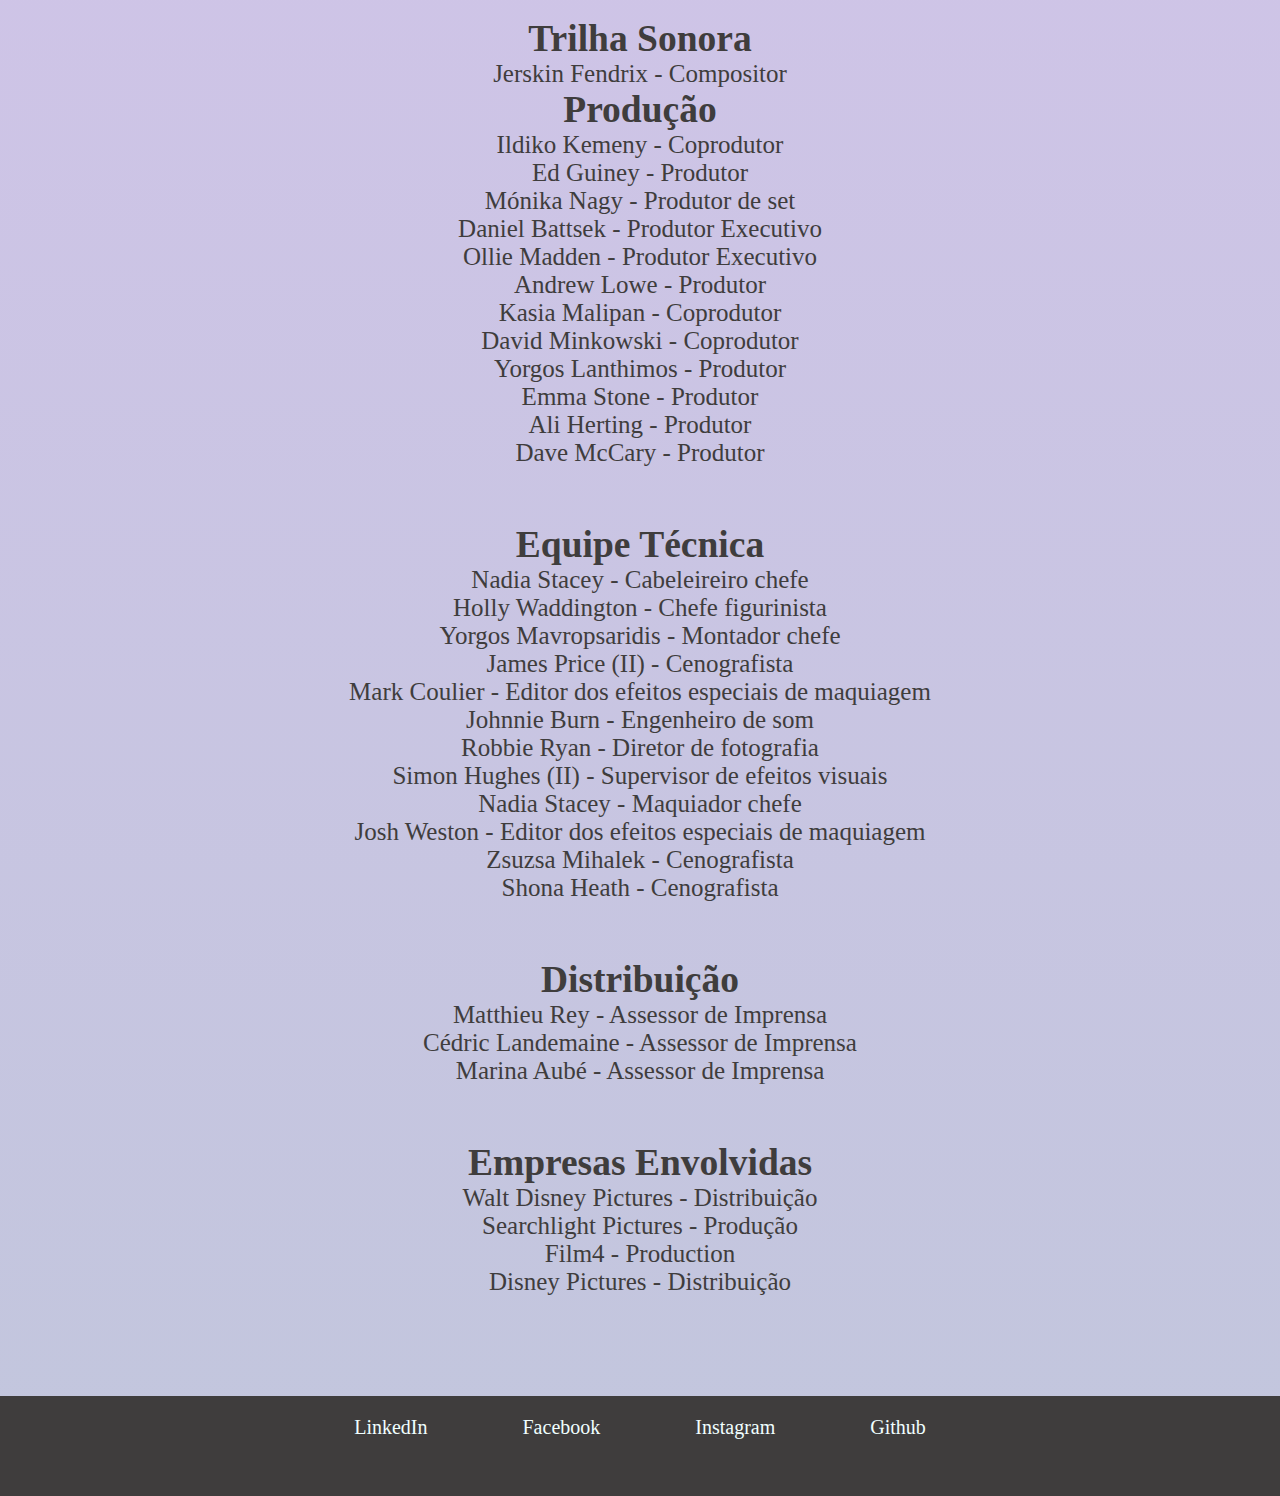
<file: oelenco.html>
<!DOCTYPE html>
<html lang="en">
  <head>
    <meta charset="UTF-8" />
    <meta name="viewport" content="width=device-width, initial-scale=1.0" />
    <title>O Elenco</title>
    <link rel="stylesheet" href="./assets/css/oelenco.css" />
  </head>
  <!--Fonte Rock Salt-->
  <link rel="preconnect" href="https://fonts.googleapis.com" />
  <link rel="preconnect" href="https://fonts.gstatic.com" crossorigin />
  <link
    href="https://fonts.googleapis.com/css2?family=Merienda:wght@300..900&family=Rock+Salt&family=Satisfy&family=Zeyada&display=swap"
    rel="stylesheet"
  />

  <body>
    <header>
      <!--Navegação-->
      <nav class="barraNavegacao">
        <span>
          <!--Logo-->
          <a href="index.html">
            <img
              src="./assets/img/poorthings (3).png"
              class="barraNavegacao__logo"
              alt="Ilustração de cérebro em gravura"
            />
          </a>
        </span>
        <span class="barraNavegacao__botao">
          <span
            ><a class="barraNavegacao__botao--1" href="aobra.html"
              >A Obra</a
            ></span
          >
          <span
            ><a class="barraNavegacao__botao--2" href="acriatura.html"
              >A Criatura</a
            ></span
          >
          <span
            ><a class="barraNavegacao__botao--3" href="oelenco.html"
              >O Elenco</a
            ></span
          >
          <span
            ><a class="barraNavegacao__botao--4" href="ainspiracao.html"
              >A Inspiração</a
            ></span
          >
        </span>
      </nav>
    </header>
    <section>
      <h1 class="titulo"><b>Elenco Principal & Personagens</b></h1>
      <p class="texto_principal">
        A produção estreou nos cinemas brasileiros com prestígio após receber,
        até então, dois Globos de Ouro®, nas categorias Melhor Filme de Musical
        ou Comédia e Melhor Atriz em Musical ou Comédia (Emma Stone), além de
        incríveis onze indicações ao Oscar® de Melhor Filme, Melhor Direção
        (Yorgos Lanthimos), Melhor Atriz (Emma Stone), Melhor Ator Coadjuvante
        (Mark Ruffalo), Melhor Roteiro Adaptado, Melhor Trilha Sonora, Melhor
        Figurino, Melhor Design de Produção, Melhor Montagem, Melhor Fotografia
        e Melhor Maquiagem e Cabelo.

        <br />

        <br />

        O sucesso em premiações e públicos se deve muito, também, ao grande
        elenco e seus personagens peculiares.

        <br />

        <br />

        <b>Conheça abaixo:</b>
      </p>
      <div class="elenco">
        <div class="elenco-member">
          <img src="./assets/img/elenco/emmastone.jpg" alt="atriz" />
          <p>Emma Stone como Bella Baxter</p>
        </div>
        <div class="elenco-member">
          <img src="./assets/img/elenco/markruffalo.jpg" alt="ator" />
          <p>Mark Ruffalo como Duncan Wedderburn</p>
        </div>
        <div class="elenco-member">
          <img src="./assets/img/elenco/willemdafoe.jpg" alt="ator" />
          <p>Willem Dafoe como Dr.Godwin Baxter</p>
        </div>
        <div class="elenco-member">
          <img src="./assets/img/elenco/ramyyoussef.jpg" alt="ator" />
          <p>Ramy Youssef como Max McCandles</p>
        </div>
        <div class="elenco-member">
          <img src="./assets/img/elenco/margaretqualley.jpg" alt="atriz" />
          <p>Margaret Qualley como Felicity</p>
        </div>
        <div class="elenco-member">
          <img src="./assets/img/elenco/christopherabbott.jpg" alt="ator" />
          <p>Christopher Abbott como Alfie Blessington</p>
        </div>
        <div class="elenco-member">
          <img src="./assets/img/elenco/kathrynhunter.jpg" alt="atriz" />
          <p>Kathryn Hunter como Swiney</p>
        </div>
        <div class="elenco-member">
          <img src="./assets/img/elenco/suzybemba.jpg" alt="atriz" />
          <p>Suzy Bemba como Toinette</p>
        </div>
        <div class="elenco-member">
          <img src="./assets/img/elenco/hannaschygulla.jpg" alt="atriz" />
          <p>Hanna Schygulla como Martha Von Kutzroc</p>
        </div>
        <div class="elenco-member">
          <img src="./assets/img/elenco/jerrodcarmichael.jpg" alt="ator" />
          <p>Jerrod Carmichael como Harry Astley</p>
        </div>
      </div>
      <div class="titulo_outrosmembros">
        <h2><b>Elenco Secundário</b></h2>
        <ul>
          <li>Vicki Pepperdine - Mrs. Prim</li>
          <li>Margaret Qualley - Felicity</li>
          <li>Hanna Schygulla - Martha Von Kurtzroc</li>
          <li>Damien Bonnard - pai</li>
          <li>John Locke - David</li>
          <li>Wayne Brett - padre</li>
          <li>Emma Hindle</li>
          <li>Donovan Fouassier - filho 2</li>
          <li>Kate Handford - Kitty</li>
          <li>Owen Good - Gerald</li>
          <li>Vivienne Soan - Duchess</li>
          <li>Tom Stourton - Steward</li>
          <li>Laurent Winkler - Cirurgião</li>
          <li>Jack Barton - fop 1</li>
          <li>Charlie Hiscock - fop 2</li>
          <li>Jerskin Fendrix - músico</li>
          <li>Miles Jovian - Comissário</li>
          <li>Patrick de Valette - Chapelle</li>
          <li>Raphaël Thiéry - açougueiro</li>
          <li>Andrew Hefler</li>
          <li>Roderick Hill - homem no parque</li>
          <li>Keeley Forsyth - empregada doméstica</li>
          <li>David Bromley - Doutor de Alfie</li>
          <li>Jeremy Wheeler (III) - oficial do navio</li>
          <li>Hubert Benhamdine - padre</li>
          <li>Laurent Borel - Crabman</li>
        </ul>
        <br />

        <br />
        <h2><b>Trilha Sonora</b></h2>
        <ul>
          <li>Jerskin Fendrix - Compositor</li>
        </ul>

        <h2><b>Produção</b></h2>
        <ul>
          <li>Ildiko Kemeny - Coprodutor</li>
          <li>Ed Guiney - Produtor</li>
          <li>Mónika Nagy - Produtor de set</li>
          <li>Daniel Battsek - Produtor Executivo</li>
          <li>Ollie Madden - Produtor Executivo</li>
          <li>Andrew Lowe - Produtor</li>
          <li>Kasia Malipan - Coprodutor</li>
          <li>David Minkowski - Coprodutor</li>
          <li>Yorgos Lanthimos - Produtor</li>
          <li>Emma Stone - Produtor</li>
          <li>Ali Herting - Produtor</li>
          <li>Dave McCary - Produtor</li>
        </ul>
        <br />

        <br />
        <h2><b>Equipe Técnica</b></h2>
        <ul>
          <li>Nadia Stacey - Cabeleireiro chefe</li>
          <li>Holly Waddington - Chefe figurinista</li>
          <li>Yorgos Mavropsaridis - Montador chefe</li>
          <li>James Price (II) - Cenografista</li>
          <li>Mark Coulier - Editor dos efeitos especiais de maquiagem</li>
          <li>Johnnie Burn - Engenheiro de som</li>
          <li>Robbie Ryan - Diretor de fotografia</li>
          <li>Simon Hughes (II) - Supervisor de efeitos visuais</li>
          <li>Nadia Stacey - Maquiador chefe</li>
          <li>Josh Weston - Editor dos efeitos especiais de maquiagem</li>
          <li>Zsuzsa Mihalek - Cenografista</li>
          <li>Shona Heath - Cenografista</li>
        </ul>
        <br />

        <br />
        <h2><b>Distribuição</b></h2>
        <ul>
          <li>Matthieu Rey - Assessor de Imprensa</li>
          <li>Cédric Landemaine - Assessor de Imprensa</li>
          <li>Marina Aubé - Assessor de Imprensa</li>
        </ul>
        <br />

        <br />
        <h2><b>Empresas Envolvidas</b></h2>
        <ul>
          <li>Walt Disney Pictures - Distribuição</li>
          <li>Searchlight Pictures - Produção</li>
          <li>Film4 - Production</li>
          <li>Disney Pictures - Distribuição</li>
        </ul>
      </div>
    </section>
    <footer class="rodape_style">
      <!-- Código HTML do rodapé -->
      <span>
        <span
          ><a
            href="https://www.linkedin.com/in/igorarauj/"
            class="rodape_botao1"
            >LinkedIn</a
          ></span
        >
        <span
          ><a href="https://web.facebook.com/igormarauj/" class="rodape_botao2"
            >Facebook</a
          ></span
        >
        <span
          ><a href="https://www.instagram.com/igorarauj/" class="rodape_botao3"
            >Instagram</a
          ></span
        >
        <span
          ><a href="https://github.com/IgorArauj12" class="rodape_botao4"
            >Github</a
          ></span
        >
      </span>
    </footer>
  </body>
</html>
</file>
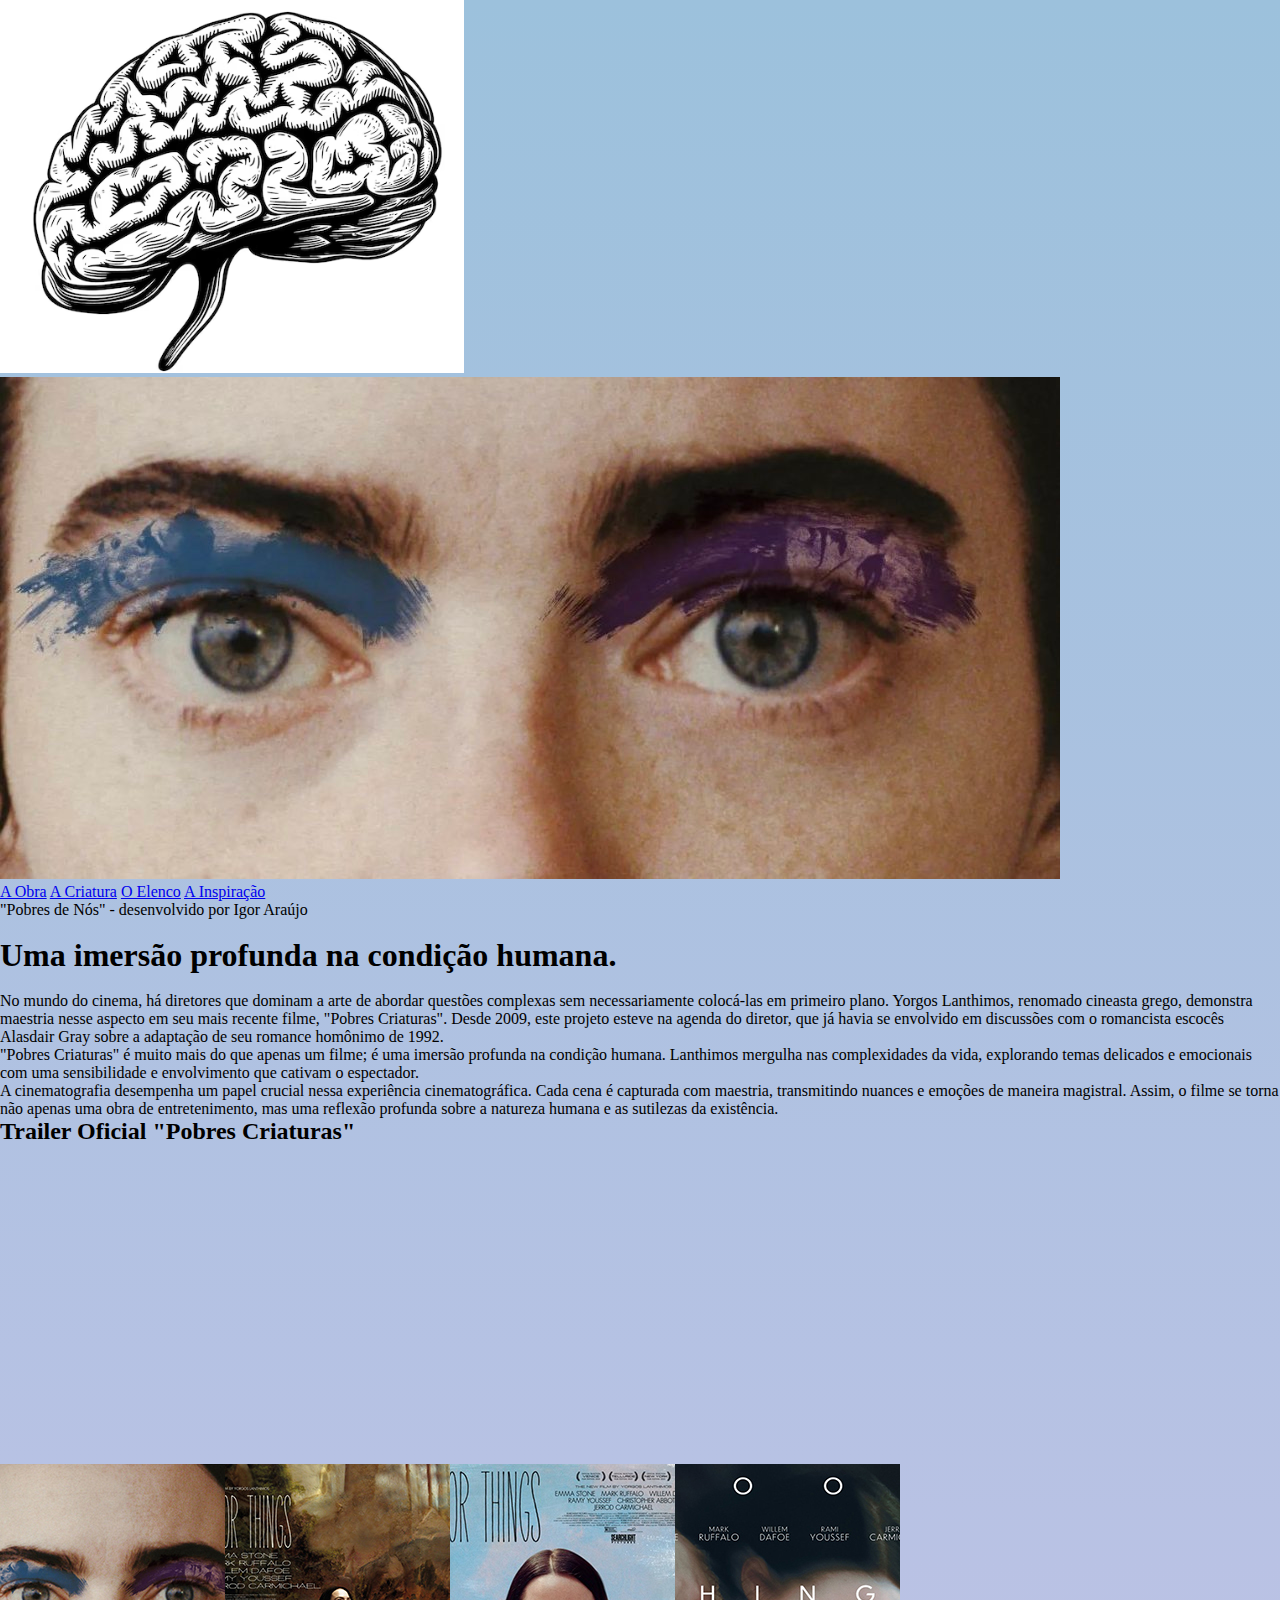
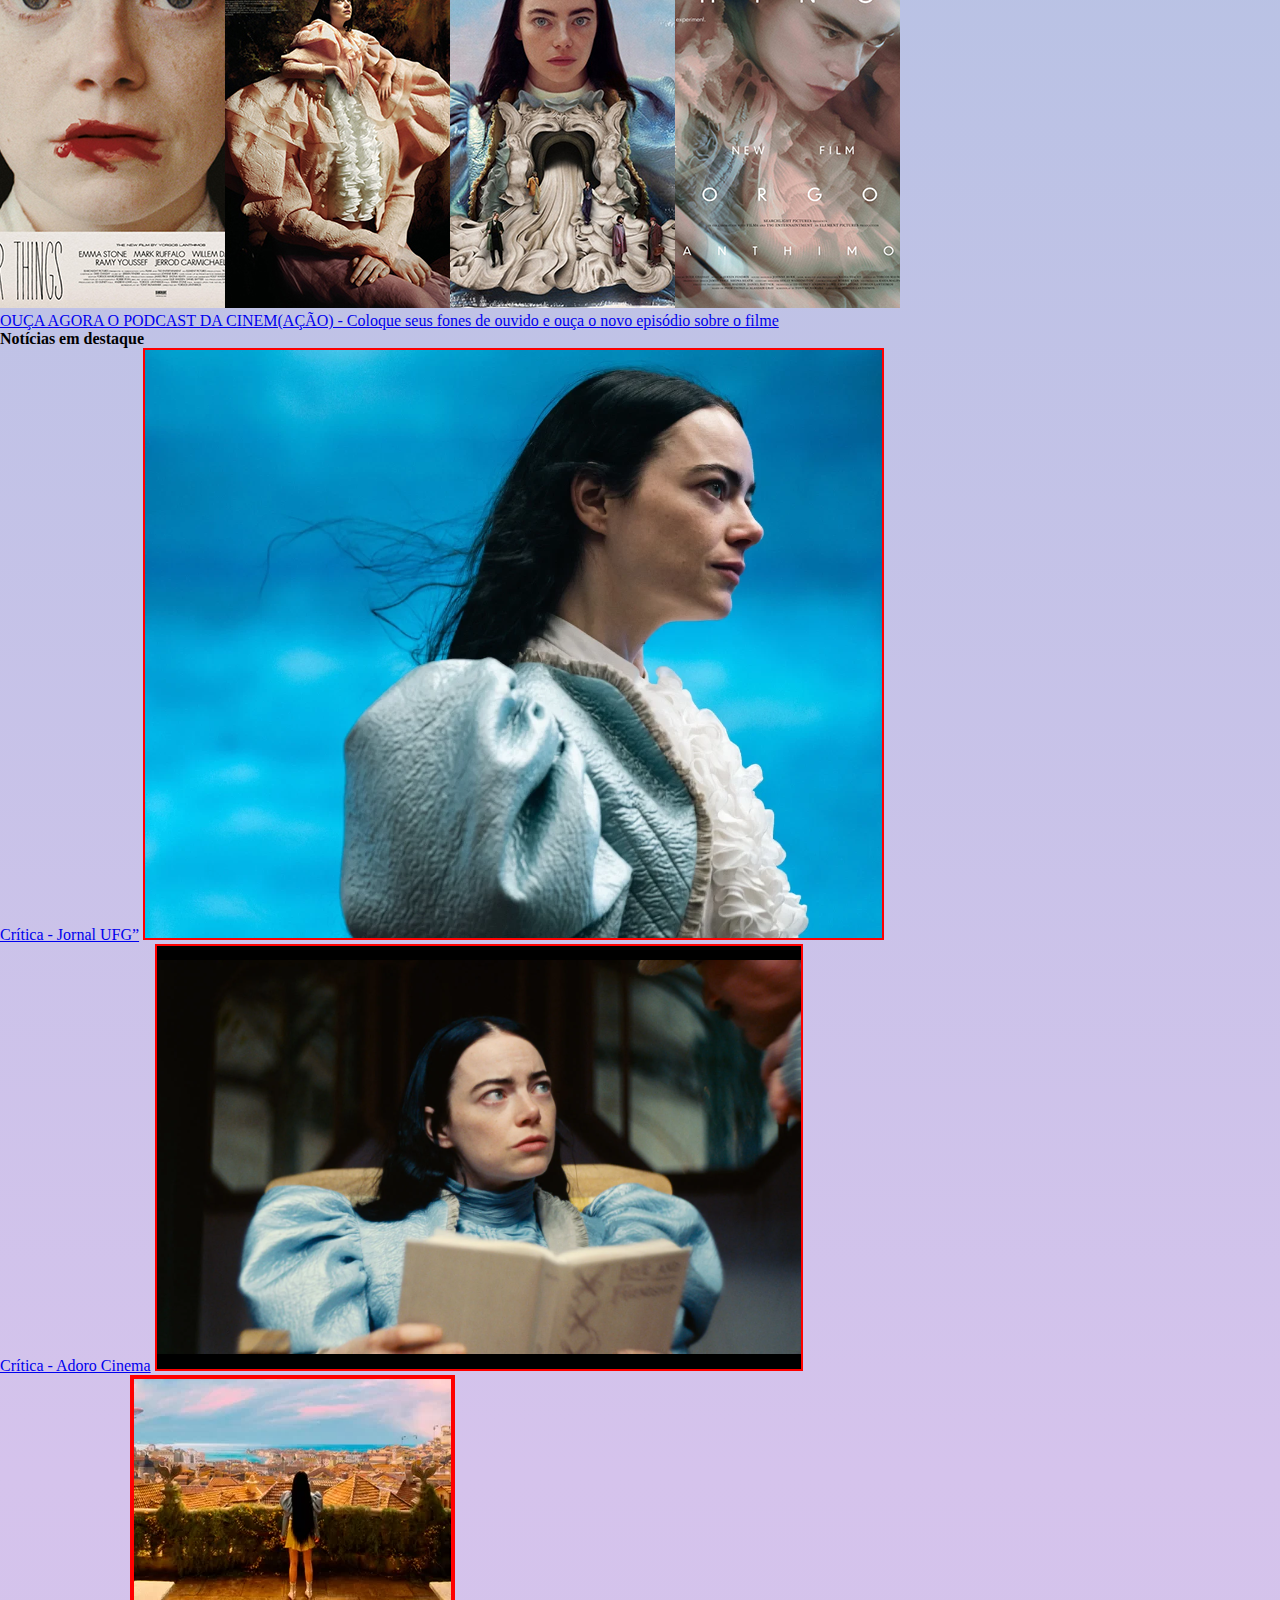
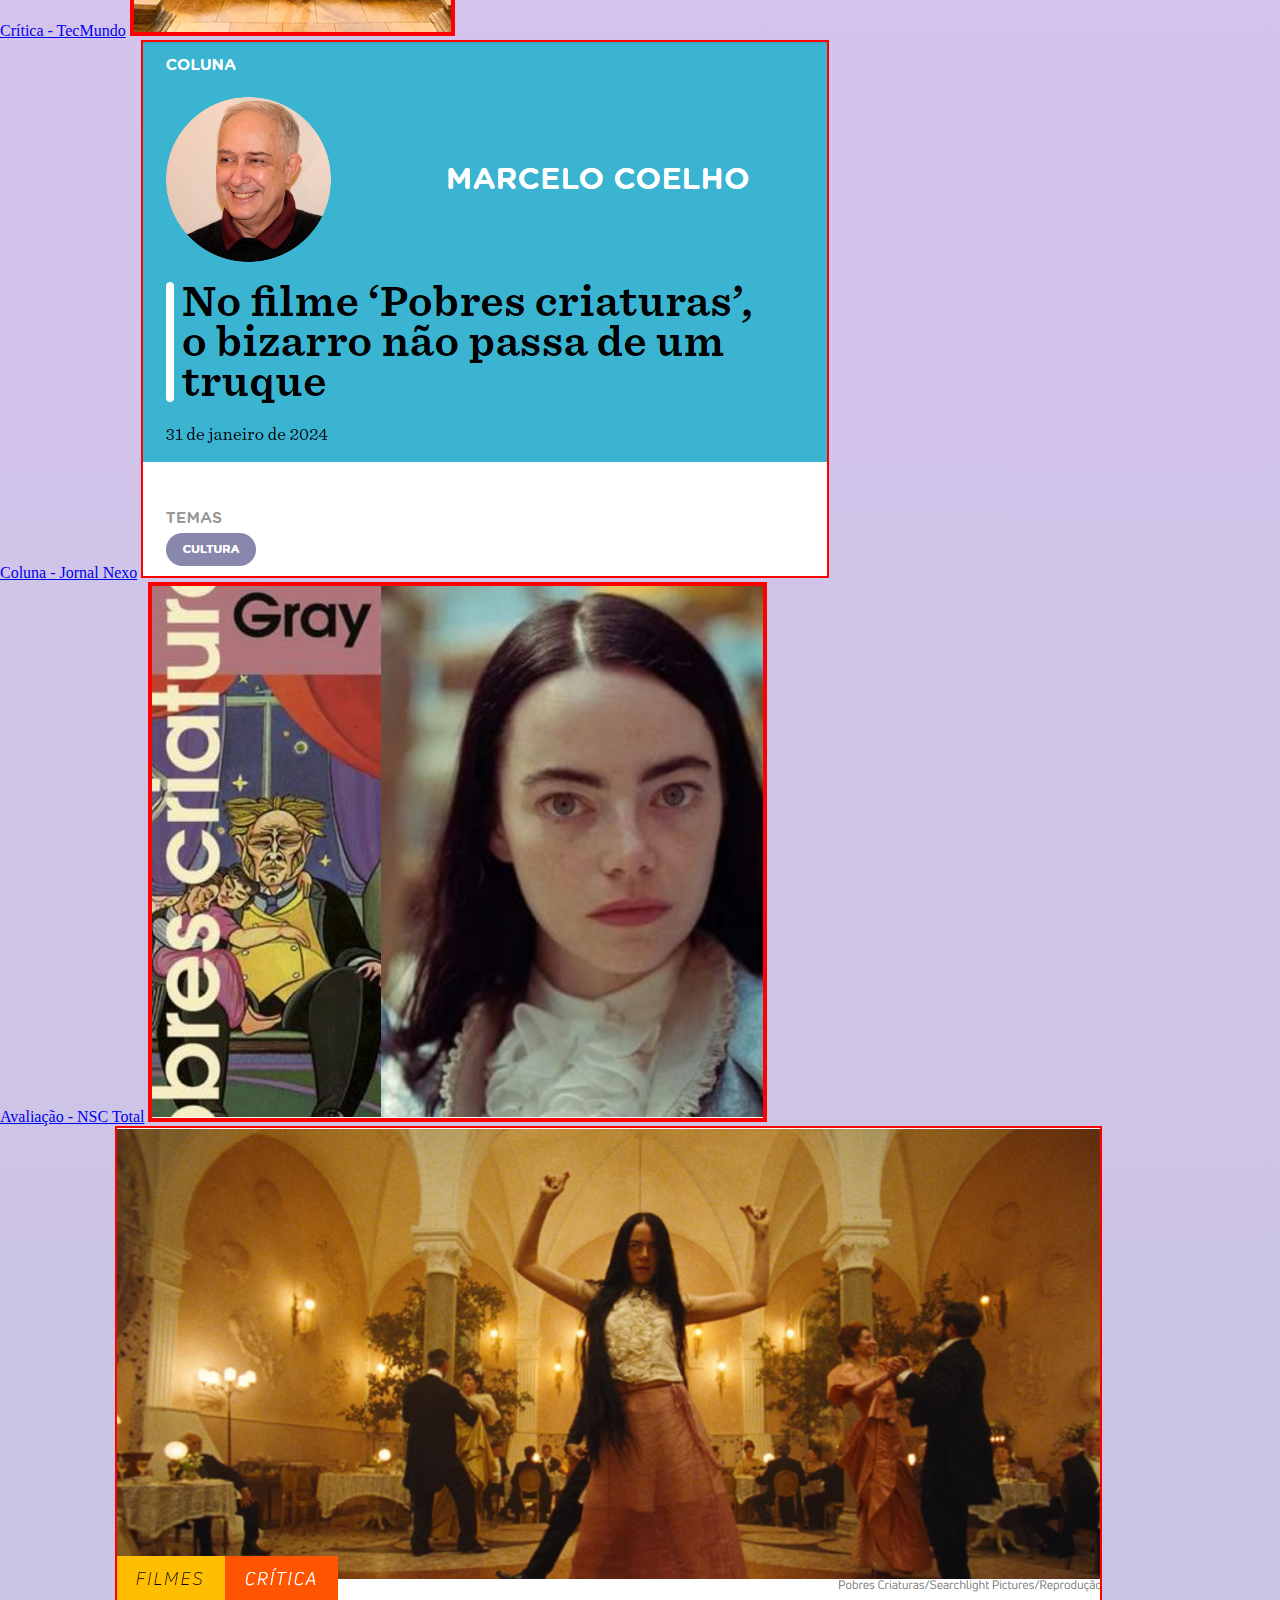
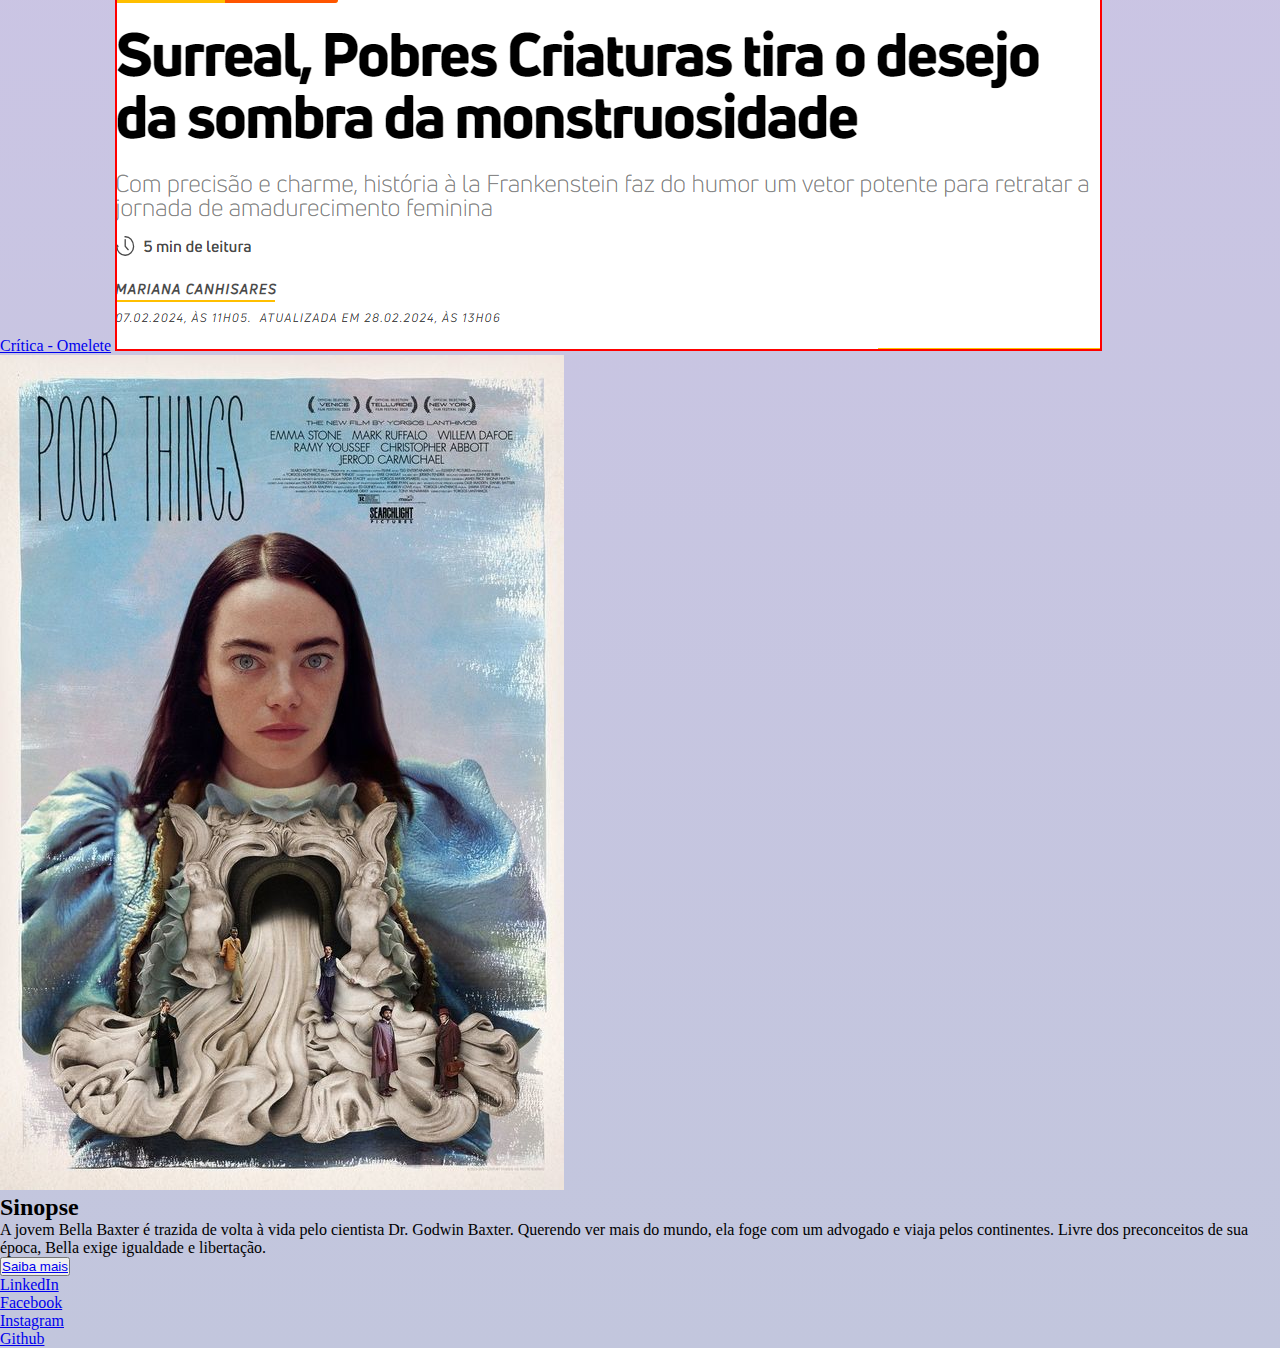
<file: teste.html>
<!DOCTYPE html>
<html lang="en">
  <head>
    <meta charset="UTF-8" />
    <meta name="viewport" content="width=device-width, initial-scale=1.0" />
    <title>Pobres Criaturas</title>
    <link rel="stylesheet" href="./assets/css/index.css" />
  </head>
  <body>
    <header>
      <!--Cabeçalho-->
      <nav>
        <div>
          <a href="index.html">
            <img
              src="./assets/img/poorthings (3).png"
              alt="Ilustração de cérebro em gravura"
            />
          </a>
          <img
            src="./assets/img/poorthings (1).jpeg"
            alt="Rosto pintado da Bella Baxter"
          />
        </div>
        <div class="navegacao-menu">
          <a href="aobra.html">A Obra</a>
          <a href="acriatura.html">A Criatura</a>
          <a href="oelenco.html">O Elenco</a>
          <a href="ainspiracao.html">A Inspiração</a>
        </div>
      </nav>
    </header>
    <section>
      <main>
        <!-- Destacar aqui a polêmica da obra-->
        <p>"Pobres de Nós" - desenvolvido por Igor Araújo</p>
        <div>
          <br />
          <h1><b>Uma imersão profunda na condição humana.</b></h1>
          <br />

          No mundo do cinema, há diretores que dominam a arte de abordar
          questões complexas sem necessariamente colocá-las em primeiro plano.
          Yorgos Lanthimos, renomado cineasta grego, demonstra maestria nesse
          aspecto em seu mais recente filme, "Pobres Criaturas". Desde 2009,
          este projeto esteve na agenda do diretor, que já havia se envolvido em
          discussões com o romancista escocês Alasdair Gray sobre a adaptação de
          seu romance homônimo de 1992.
          <br />

          "Pobres Criaturas" é muito mais do que apenas um filme; é uma imersão
          profunda na condição humana. Lanthimos mergulha nas complexidades da
          vida, explorando temas delicados e emocionais com uma sensibilidade e
          envolvimento que cativam o espectador.
          <br />

          A cinematografia desempenha um papel crucial nessa experiência
          cinematográfica. Cada cena é capturada com maestria, transmitindo
          nuances e emoções de maneira magistral. Assim, o filme se torna não
          apenas uma obra de entretenimento, mas uma reflexão profunda sobre a
          natureza humana e as sutilezas da existência.
        </div>
      </main>
      <!--Trailer do filme-->
      <div>
        <h2>Trailer Oficial "Pobres Criaturas"</h2>
        <iframe
          width="560"
          height="315"
          src="https://www.youtube.com/embed/9DEOJkmZLd8?si=k1knmjgFUyvX6itK"
          title="YouTube video player"
          frameborder="0"
          allow="accelerometer; autoplay; clipboard-write; encrypted-media; gyroscope; picture-in-picture; web-share"
          referrerpolicy="strict-origin-when-cross-origin"
          allowfullscreen
        ></iframe>
      </div>
      <!--Podcast-->
      <div>
        <a
          href="https://open.spotify.com/episode/0qWH0oRsTeB9rf1LZSiNTY?si=5e-0AbfDQRC4tX5X_hkO-g&context=spotify%3Ashow%3A4iliS7YGfL5ddMEcAeDUh9&nd=1&dlsi=c21087098b3c4c31"
        >
          <img
            src="./assets/img/poster podcast.jpg"
            alt="poster com 4 quadros no rosto da Bella Baxter"
          />
          <p>
            OUÇA AGORA O PODCAST DA CINEM(AÇÃO) - Coloque seus fones de ouvido e
            ouça o novo episódio sobre o filme
          </p>
        </a>
      </div>
      <!--Fazer blocos de 6 noticias sobre o filme aqui-->
      <div>
        <h4>Notícias em destaque</h4>
        <a
          href="https://jornal.ufg.br/n/179626-critica-de-cinema-comenta-pobres-criaturas-filme-candidato-ao-oscar-2024"
          >Crítica - Jornal UFG”</a
        >
        <img
          src="./assets/img/JORNAL_UFG.png"
          alt="Bella Baxter em fundo azul"
        />
      </div>
      <div>
        <a
          href="https://www.adorocinema.com/filmes/filme-290065/criticas/espectadores/"
          >Crítica - Adoro Cinema</a
        >
        <img
          src="./assets/img/ADOROCINEMA.png"
          alt="Bella Baxter em fundo preto"
        />
      </div>
      <div>
        <a
          href="https://www.tecmundo.com.br/minha-serie/279874-pobres-criaturas-beleza-bizarrice-autodescoberta-critica.htm"
          >Crítica - TecMundo</a
        >
        <img
          src="./assets/img/TECMUNDO.png"
          alt="Bella Baxter olhando o horizonte sobre a sacada"
        />
      </div>
      <div>
        <a
          href="https://www.nexojornal.com.br/critica-o-bizarro-no-filme-pobres-criaturas-de-yorgos-lanthimos"
          >Coluna - Jornal Nexo</a
        >
        <img
          src="./assets/img/nexojornal.png"
          alt="Print do título da notícia no site"
        />
      </div>
      <div>
        <a
          href="https://www.nsctotal.com.br/noticias/o-que-ha-por-tras-de-pobres-criaturas-e-as-polemicas-sobre-o-filme"
          >Avaliação - NSC Total</a
        >
        <img
          src="./assets/img/nsctotal.png"
          alt="Print do título da notícia no site"
        />
      </div>
      <div>
        <a href="https://www.omelete.com.br/filmes/criticas/pobres-criaturas"
          >Crítica - Omelete</a
        >
        <img
          src="./assets/img/omelete.png"
          alt="Print do título da notícia no site"
        />
      </div>
    </section>
    <aside>
      <!--Barra lateral com botão para o filme -->
      <img src="./assets/img/poster.jpg" alt="Poster de cinema" />
      <h2>Sinopse</h2>
      <p>
        A jovem Bella Baxter é trazida de volta à vida pelo cientista Dr. Godwin
        Baxter. Querendo ver mais do mundo, ela foge com um advogado e viaja
        pelos continentes. Livre dos preconceitos de sua época, Bella exige
        igualdade e libertação.
      </p>
      <button><a href="aobra.html">Saiba mais</a></button>
    </aside>
    <footer>
      <p><a href="https://www.linkedin.com/in/igorarauj/">LinkedIn</a></p>
      <p><a href="https://web.facebook.com/igormarauj/">Facebook</a></p>
      <p><a href="https://www.instagram.com/igorarauj/">Instagram</a></p>
      <p><a href="https://github.com/IgorArauj12">Github</a></p>
    </footer>
  </body>
</html>
</file>
<file: assets/css/acriatura.css>
/* Reset CSS */
* {
  margin: 0;
  padding: 0;
  box-sizing: border-box;
}
/* Fonte Rock Salt */
.rock-salt-regular {
  font-family: "Rock Salt", cursive;
  font-weight: 400;
  font-style: normal;
}


/* Fonte Darker */
  @import url('https://fonts.googleapis.com/css2?family=Darker+Grotesque:wght@400&display=swap');
body {
    margin: 0;
    background: linear-gradient(to bottom, #C8979D, #FFF699)

}

.barraNavegacao {
  display: flex;
  flex-direction: column;
  content: 30px;
  width: absolute;
  height: 300px;
  background-size: cover;
  background-position-x: 100%;
  background-position-y: 50%;
  background-repeat: no-repeat;
  font-family: 'Darker Grotesque';
  font-size: 30px;
  color: azure;
  background-image: url('../img/Carrossel\ \(1\)copia.jpeg');
}

.barraNavegacao__logo {
  margin: 30px;
  width: 50px;
  height: 40px;
  border-radius: 5px;
  
  }
  
  .barraNavegacao__botao {
    text-align: center;
    text-shadow: 2px 2px 4px rgba(0, 0, 0, 0.5);
      margin-bottom: 20px;
      width: absolute;
      border-bottom: 1px solid azure;
      display: inline;
  }
  
  .barraNavegacao__botao--1 {
      text-decoration: none;
      outline: none;
      color: azure;
      margin: 40px;
      padding: 5px;
    }
  
  .barraNavegacao__botao--2 {
      text-decoration: none;
      outline: none;
      color: azure;
      margin: 40px;
      padding: 5px;
    }
  
  .barraNavegacao__botao--3 {
      text-decoration: none;
      outline: none;
      color: azure;
      margin: 40px;
      padding: 5px;
    }
  
  .barraNavegacao__botao--4 {
      text-decoration: none;
      outline: none;
      color: azure;
      margin: 40px;
      padding: 5px;
      outline: none;
    }

    /* Texto*/

    .titulo1 {
      color: #3F3D3D;
      text-align: center;
      font-family: "Rock Salt", cursive;
      font-size: 30px;
      margin-top: 40px;
      margin-right: 40px;
    }

    .purple {
      color: #825EF4;
      }  

    .citacao_emma {
      color: black;
      text-align: right;
      margin-top: 40px;
      margin-right: 40px;
      font-size: 10px;
      font-family: "Rock Salt", cursive;

    }

    .texto_principal {
      color: #3F3D3D;
      text-align: left;
      font-size: 25px;
      margin-top: 40px;
      margin-right: 40px;
      margin-left: 300px;
      margin-right: 300px;
      text-align: justify;
      font-family: 'Darker Grotesque';
    }

    /* Trailer*/
    .trailer {
      margin-bottom: 40px;
      margin-top: 40px;
      text-align: center;
      justify-content: center;
      margin-left: 300px;
      margin-right: 300px;
    }

    .trailer_texto {
      margin-bottom: 40px;
      margin-top: 40px;
      color: azure;
      font-size: 25px;
      text-align: center;
      font-family: 'Darker Grotesque';
      align-items: center;
      justify-content: center;
      text-shadow: 2px 2px 4px rgba(0, 0, 0, 0.5); 
    }

  /* Rodapé*/

  .rodape_style {
    background-color: #3F3D3D;
    margin-top: 100px;
    padding: 20px;
    width: 100%;
    height: 100px;
    font-size: 20px;
    text-align: center;
    
  }
  
  .rodape_botao1 {
    text-decoration: none;
    outline: none;
    color: azure;
    margin: 40px;
    padding: 5px;
    font-family:'Darker Grotesque';
  
  }
  
  .rodape_botao2 {
    text-decoration: none;
    outline: none;
    color: azure;
    margin: 40px;
    padding: 5px;
    font-family:'Darker Grotesque';
  
  }
  
  .rodape_botao3 {
    text-decoration: none;
    outline: none;
    color: azure;
    margin: 40px;
    padding: 5px;
    font-family:'Darker Grotesque';
  }
  
  .rodape_botao4 {
    text-decoration: none;
    outline: none;
    color: azure;
    margin: 40px;
    padding: 5px;
    font-family:'Darker Grotesque';
  }
</file>
<file: assets/css/ainspiracao.css>
/* Reset CSS */
* {
  margin: 0;
  padding: 0;
  box-sizing: border-box;
}



/* Fonte Rock Salt */
.rock-salt-regular {
  font-family: "Rock Salt", cursive;
  font-weight: 400;
  font-style: normal;
}

/* Fonte Darker */
  @import url('https://fonts.googleapis.com/css2?family=Darker+Grotesque:wght@400&display=swap');

body {
    margin: 0;
    background: linear-gradient(to bottom, #9CC1DC, #D5C3EC, #C2C6DD)

}

.barraNavegacao {
  display: flex;
  flex-direction: column;
  content: 30px;
  width: absolute;
  height: 300px;
  background-size: cover;
  background-position-x: 100%;
  background-position-y: 50%;
  background-repeat: no-repeat;
  font-family: 'Darker Grotesque';
  font-size: 30px;
  color: azure;
  background-image: url('../img/image-312-1024x733.webp');
}

.barraNavegacao__logo {
  margin: 30px;
  width: 50px;
  height: 40px;
  border-radius: 5px;
  
  }
  
  .barraNavegacao__botao {
    text-align: center;
    text-shadow: 2px 2px 4px rgba(0, 0, 0, 0.5);
      margin-bottom: 20px;
      width: absolute;
      border-bottom: 1px solid azure;
      display: inline;
  }
  
  .barraNavegacao__botao--1 {
      text-decoration: none;
      outline: none;
      color: azure;
      margin: 40px;
      padding: 5px;
    }
  
  .barraNavegacao__botao--2 {
      text-decoration: none;
      outline: none;
      color: azure;
      margin: 40px;
      padding: 5px;
    }
  
  .barraNavegacao__botao--3 {
      text-decoration: none;
      outline: none;
      color: azure;
      margin: 40px;
      padding: 5px;
    }
  
  .barraNavegacao__botao--4 {
      text-decoration: none;
      outline: none;
      color: azure;
      margin: 40px;
      padding: 5px;
      outline: none;
    }

    /* Conteúdo principal */

    .titulo1 {
      color: #3F3D3D;
      text-align: center;
      font-family: "Rock Salt", cursive;
      font-size: 30px;
    }
      
    .purple {
    color: #825EF4;
    }
    
    .textos-inspiracao {
      color: #3F3D3D;
      text-align: left;
      font-size: 25px;
      margin-top: 40px;
      margin-right: 40px;
      margin-left: 300px;
      margin-right: 300px;
      text-align: justify;
      font-family: 'Darker Grotesque';
    }

    .subtitulos{
      text-align: center;
      margin-top: 40px;
      margin-right: 40px;
    }


    .img_inspiracao {
      width: 200px;
      height: auto;
    }

    .capa-livro{
      display: flex;
      align-items: flex-start;
      gap: 20px;
    }

    .lista-livro{
      list-style-type: none;
      padding-left: 0;
    }

    .img-principal {
      width: 100%;
      height: 450px;
      margin-top: 40px;
      margin-bottom: 40px;
    }

    .textos-padrao {
      margin-top: 20px;
      margin-bottom: 40px;
    }

  /* Rodapé*/

  .rodape_style {
    background-color: #3F3D3D;
    margin-top: 100px;
    padding: 20px;
    width: 100%;
    height: 100px;
    font-size: 20px;
    text-align: center;
    
  }
  
  .rodape_botao1 {
    text-decoration: none;
    outline: none;
    color: azure;
    margin: 40px;
    padding: 5px;
    font-family:'Darker Grotesque';
  
  }
  
  .rodape_botao2 {
    text-decoration: none;
    outline: none;
    color: azure;
    margin: 40px;
    padding: 5px;
    font-family:'Darker Grotesque';
  
  }
  
  .rodape_botao3 {
    text-decoration: none;
    outline: none;
    color: azure;
    margin: 40px;
    padding: 5px;
    font-family:'Darker Grotesque';
  }
  
  .rodape_botao4 {
    text-decoration: none;
    outline: none;
    color: azure;
    margin: 40px;
    padding: 5px;
    font-family:'Darker Grotesque';
  }
</file>
<file: assets/css/aobra.css>
/* Reset CSS */
* {
  margin: 0;
  padding: 0;
  box-sizing: border-box;
}
/* Fonte Rock Salt */
.rock-salt-regular {
  font-family: "Rock Salt", cursive;
  font-weight: 400;
  font-style: normal;
}


/* Fonte Darker */
  @import url('https://fonts.googleapis.com/css2?family=Darker+Grotesque:wght@400&display=swap');

body {
  margin: 0;
  background: linear-gradient(to bottom, #C8979D, #FFF699)

}

.barraNavegacao {
  display: flex;
  flex-direction: column;
  content: 30px;
  width: absolute;
  height: 300px;
  background-size: cover;
  background-position-x: 100%;
  background-position-y: 50%;
  background-repeat: no-repeat;
  font-family: 'Darker Grotesque';
  font-size: 30px;
  color: azure;
  background-image: url('../img/poster\ podcast.jpg');
}

.barraNavegacao__logo {
  margin: 30px;
  width: 50px;
  height: 40px;
  border-radius: 5px;
  
  }
  
  .barraNavegacao__botao {
    text-align: center;
    text-shadow: 2px 2px 4px rgba(0, 0, 0, 0.5);
      margin-bottom: 20px;
      width: absolute;
      border-bottom: 1px solid azure;
      display: inline;
  }
  
  .barraNavegacao__botao--1 {
      text-decoration: none;
      outline: none;
      color: azure;
      margin: 40px;
      padding: 5px;
    }
  
  .barraNavegacao__botao--2 {
      text-decoration: none;
      outline: none;
      color: azure;
      margin: 40px;
      padding: 5px;
    }
  
  .barraNavegacao__botao--3 {
      text-decoration: none;
      outline: none;
      color: azure;
      margin: 40px;
      padding: 5px;
    }
  
  .barraNavegacao__botao--4 {
      text-decoration: none;
      outline: none;
      color: azure;
      margin: 40px;
      padding: 5px;
      outline: none;
    }

    /* Texto e foto*/
    .img_obra {
      width: 200px;
      height: auto;

    }

    .titulo1 {
      color: #3F3D3D;
      text-align: center;
      font-family: "Rock Salt", cursive;
      font-size: 30px;
      margin-top: 40px;
      margin-right: 40px;
    }

    .purple {
      color: #825EF4;
      }

    .texto-main {
      color: #3F3D3D;
      text-align: left;
      font-size: 25px;
      margin-top: 40px;
      margin-right: 40px;
      margin-left: 300px;
      margin-right: 300px;
      text-align: justify;
      font-family: 'Darker Grotesque';
      
      }

      .poster-texto{
        display: flex;
        align-items: flex-start;
        gap: 20px;
      }

      .lista-filme {
        list-style-type: none;
        padding-left: 0;
      }
      .lista-filme li {
        margin-left: 0;
        padding-left: 0;
      }

      /* Trailer*/
      .Trailer {
        margin-top: 40px;
        margin-right: 40px;
      }
      
      /* Carrossel*/
      .Carrossel-final {
        margin-top: 40px;
        margin-right: 40px;
        margin-left: 300px;
        margin-right: 300px;
        text-align: justify;
        font-family: 'Darker Grotesque';
        
      }

      .Carrossel-texto {
        color: #3F3D3D;
        text-align: justify;
        font-size: 25px;
        margin-top: 40px;
        margin-right: 40px;
        margin-left: 300px;
        margin-right: 300px;
        font-family: 'Darker Grotesque';
      }

      .imagem-final {
        align-items: center;
        margin-left: 300px;
        margin-right: 300px;
      }


      
  /* Rodapé*/

  .rodape_style {
    background-color: #3F3D3D;
    margin-top: 100px;
    padding: 20px;
    width: 100%;
    height: 100px;
    font-size: 20px;
    text-align: center;
    
  }
  
  .rodape_botao1 {
    text-decoration: none;
    outline: none;
    color: azure;
    margin: 40px;
    padding: 5px;
    font-family:'Darker Grotesque';
  
  }
  
  .rodape_botao2 {
    text-decoration: none;
    outline: none;
    color: azure;
    margin: 40px;
    padding: 5px;
    font-family:'Darker Grotesque';
  
  }
  
  .rodape_botao3 {
    text-decoration: none;
    outline: none;
    color: azure;
    margin: 40px;
    padding: 5px;
    font-family:'Darker Grotesque';
  }
  
  .rodape_botao4 {
    text-decoration: none;
    outline: none;
    color: azure;
    margin: 40px;
    padding: 5px;
    font-family:'Darker Grotesque';
  }
</file>
<file: assets/css/oelenco.css>
/* Reset CSS */
* {
  margin: 0;
  padding: 0;
  box-sizing: border-box;
}
/* Fonte Rock Salt */
.rock-salt-regular {
  font-family: "Rock Salt", cursive;
  font-weight: 400;
  font-style: normal;
}


/* Fonte Darker */
  @import url('https://fonts.googleapis.com/css2?family=Darker+Grotesque:wght@400&display=swap');
  
body {
    margin: 0px;
    background: linear-gradient(to bottom, #9CC1DC, #D5C3EC, #C2C6DD);
    
}


.barraNavegacao {
display: flex;
flex-direction: column;
content: 30px;
width: 100%;
height: 300px;
background-size: cover;
background-position-x: 100%;
background-position-y: 50%;
background-repeat: no-repeat;
font-family: 'Darker Grotesque';
text-shadow: 1px 1px 2px rgba(0, 0, 0, 0.5);
font-size: 25px;
color: azure;
background-image: url('../img/Poor-Things-ganha-melhor-filme-musical-ou-comedia-no-Globo.jpg');
}


.barraNavegacao__logo {
margin: 30px;
width: 50px;
height: 40px;
border-radius: 5px;

}

.barraNavegacao__botao {
  text-align: center;
  text-shadow: 2px 2px 6px rgba(0, 0, 0, 1);
    margin-bottom: 20px;
    width: absolute;
    border-bottom: 1px solid azure;
    display: inline;
}

.barraNavegacao__botao--1 {
    text-decoration: none;
    outline: none;
    color: azure;
    margin: 40px;
    padding: 5px;
    transform: scale(1);
    transition: transform 0.3s ease;
  }

.barraNavegacao__botao--2 {
    text-decoration: none;
    outline: none;
    color: azure;
    margin: 40px;
    padding: 5px;
  }

.barraNavegacao__botao--3 {
    text-decoration: none;
    outline: none;
    color: azure;
    margin: 40px;
    padding: 5px;
  }

.barraNavegacao__botao--4 {
    text-decoration: none;
    outline: none;
    color: azure;
    margin: 40px;
    padding: 5px;
    outline: none;
  }

  /* Texto */
.titulo {
  margin-top: 40px;
  margin-bottom: 20px;
  color: #3F3D3D;
  text-align: center;
  font-family: "Rock Salt", cursive;
  font-size: 30px;

}

.texto_principal {
  color: #3F3D3D;
  text-align: left;
  font-size: 25px;
  margin-left: 300px;
  margin-right: 300px;
  text-align: justify;
  font-family: 'Darker Grotesque';

}

  /* Fotos */

  .elenco {
    display: flex;
    flex-wrap: wrap;
    margin-left: 300px;
    margin-right: 300px;
    color: #3F3D3D;
    font-size: 25px;
    margin-left: 300px;
    margin-right: 300px;
    font-family: 'Darker Grotesque';
    font-weight: bold;

}

.elenco-member {
    width: 30%;
    height: 30%;
    margin: 20px;
    text-align: center;
}

.elenco-memberdir {
  width: 50px;
  height: auto;
  margin: 20px;
  text-align: center;

}

 /* Outros do elenco*/

.titulo_outrosmembros ul {
  list-style-type: none;
}

.titulo_outrosmembros {
  color: #3F3D3D;
  font-size: 25px;
  margin-left: 300px;
  margin-right: 300px;
  text-align: center;
  font-family: 'Darker Grotesque';
}


  /* Rodapé*/

  .rodape_style {
    background-color: #3F3D3D;
    margin-top: 100px;
    padding: 20px;
    width: 100%;
    height: 100px;
    font-size: 20px;
    text-align: center;
    
  }
  
  .rodape_botao1 {
    text-decoration: none;
    outline: none;
    color: azure;
    margin: 40px;
    padding: 5px;
    font-family:'Darker Grotesque';
  
  }
  
  .rodape_botao2 {
    text-decoration: none;
    outline: none;
    color: azure;
    margin: 40px;
    padding: 5px;
    font-family:'Darker Grotesque';
  
  }
  
  .rodape_botao3 {
    text-decoration: none;
    outline: none;
    color: azure;
    margin: 40px;
    padding: 5px;
    font-family:'Darker Grotesque';
  }
  
  .rodape_botao4 {
    text-decoration: none;
    outline: none;
    color: azure;
    margin: 40px;
    padding: 5px;
    font-family:'Darker Grotesque';
  }
</file>
<file: assets/css/index.css>
/* Reset CSS */
* {
  margin: 0;
  padding: 0;
  box-sizing: border-box;
}
/* Fonte Rock Salt */
.rock-salt-regular {
  font-family: "Rock Salt", cursive;
  font-weight: 400;
  font-style: normal;
}


/* Fonte Darker */
  @import url('https://fonts.googleapis.com/css2?family=Darker+Grotesque:wght@400&display=swap');
  
body {
    margin: 0px;
    background: linear-gradient(to bottom, #9CC1DC, #D5C3EC, #C2C6DD);
    
  
}


.barraNavegacao {
display: flex;
flex-direction: column;
content: 30px;
width: 100%;
height: 300px;
background-size: cover;
background-position-x: 100%;
background-position-y: 50%;
background-repeat: no-repeat;
font-family: 'Darker Grotesque';
font-size: 25px;
color: azure;
background-image: url('../img/poorthings\ \(1\).jpeg');
}

.barraNavegacao__logo {
margin: 30px;
width: 50px;
height: 40px;
border-radius: 5px;

}

.barraNavegacao__botao {
  text-align: center;
  text-shadow: 2px 2px 4px rgba(0, 0, 0, 0.5);
    margin-bottom: 20px;
    width: absolute;
    border-bottom: 1px solid azure;
    display: inline;
}


.barraNavegacao__botao--1 {
    text-decoration: none;
    outline: none;
    color: azure;
    margin: 40px;
    padding: 5px;
  }

.barraNavegacao__botao--2 {
    text-decoration: none;
    outline: none;
    color: azure;
    margin: 40px;
    padding: 5px;
  }

.barraNavegacao__botao--3 {
    text-decoration: none;
    outline: none;
    color: azure;
    margin: 40px;
    padding: 5px;
  }

.barraNavegacao__botao--4 {
    text-decoration: none;
    outline: none;
    color: azure;
    margin: 40px;
    padding: 5px;
    outline: none;
  }

.titulo1 {
  color: #3F3D3D;
  text-align: center;
  font-family: "Rock Salt", cursive;
  font-size: 30px;
}
  
.purple {
color: #825EF4;
}  
  

.texto-main {
color: #3F3D3D;
text-align: left;
font-size: 25px;
margin-left: 300px;
margin-right: 300px;
text-align: justify;
font-family: 'Darker Grotesque';

}

.citacao1 {
  color: black;
  text-align: right;
  margin-top: 40px;
  margin-right: 40px;
  font-size: 20px;
  font-family: 'Darker Grotesque';
}

/* Seção do trailer */

.trailer {
  margin-bottom: 40px;
  margin-top: 40px;
  text-align: center;
  justify-content: center;
  margin-left: 300px;
  margin-right: 300px;
}

.trailer_texto {
  margin-bottom: 40px;
  margin-top: 40px;
  color: azure;
  font-size: 25px;
  text-align: center;
  font-family: 'Darker Grotesque';
  align-items: center;
  justify-content: center;
  text-shadow: 2px 2px 4px rgba(0, 0, 0, 0.5); 
}

/* Seção de podcast */

.podcast {
  display: flex;
  flex-direction: column;
  margin-bottom: 40px;
  margin-top: 40px;
  color: azure;
  font-size: 25px;
  text-align: center;
  font-family: 'Darker Grotesque';
  align-items: center;
  justify-content: center;
  text-shadow: 2px 2px 4px rgba(0, 0, 0, 0.5);
  background-image: url(./assets/img/posterpodcast.jpg);

}

.podcast_text{
  margin-bottom: 40px;
  margin-top: 40px;

}


.podcast_img {
  height: auto;
  background-position: center;
  background-color: #3F3D3D;
}

/* Seção de notícias */
.news-title {
  margin-bottom: 40px;
  margin-top: 40px;
  color: azure;
  font-size: 25px;
  text-align: center;
  font-family: 'Darker Grotesque';
  text-shadow: 2px 2px 4px rgba(0, 0, 0, 0.5); 
}

.news-section {
  display: flex;
  flex-direction: column;
  align-items: center;
  margin-left: 300px;
  margin-right: 300px;
}

.news-row {
  display: flex;
}

.news-item {
  width: 33.33%;
  margin: 10px;
  padding: 20px;
  background-color: white;
  box-shadow: 0 4px 6px rgba(0, 0, 0, 0.1);
  border-radius: 8px;
  font-family: 'Darker Grotesque';
}

.news-item a {
  text-decoration: none;
  color: #3F3D3D;
}

.news-item img {
  width: 100%;
  height: auto;
  border-radius: 5px;
}

/* Rodapé*/

.rodape_style {
  background-color: #3F3D3D;
  margin-top: 100px;
  padding: 20px;
  width: 100%;
  height: 100px;
  font-size: 20px;
  text-align: center;
  
}

.rodape_botao1 {
  text-decoration: none;
  outline: none;
  color: azure;
  margin: 40px;
  padding: 5px;
  font-family:'Darker Grotesque';

}

.rodape_botao2 {
  text-decoration: none;
  outline: none;
  color: azure;
  margin: 40px;
  padding: 5px;
  font-family:'Darker Grotesque';

}

.rodape_botao3 {
  text-decoration: none;
  outline: none;
  color: azure;
  margin: 40px;
  padding: 5px;
  font-family:'Darker Grotesque';
}

.rodape_botao4 {
  text-decoration: none;
  outline: none;
  color: azure;
  margin: 40px;
  padding: 5px;
  font-family:'Darker Grotesque';
}

/* Barra de busca */
</file>
